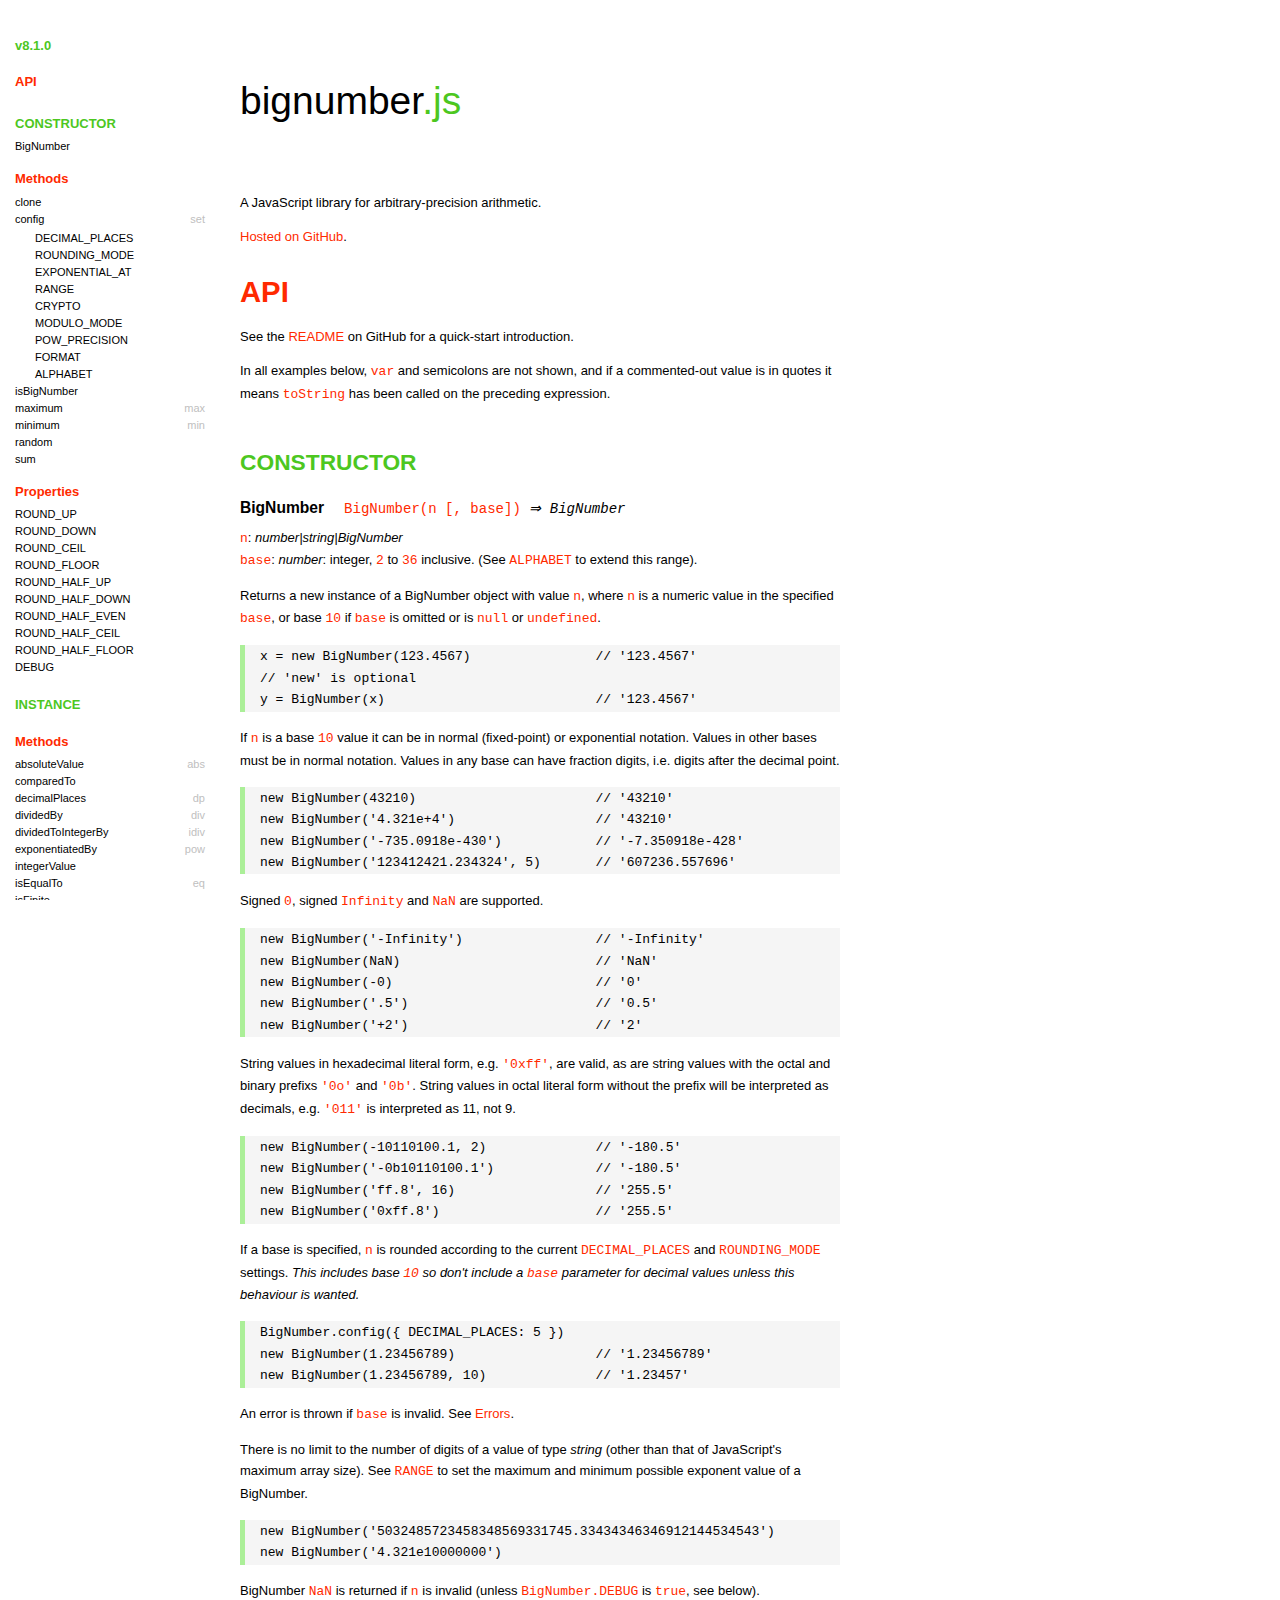
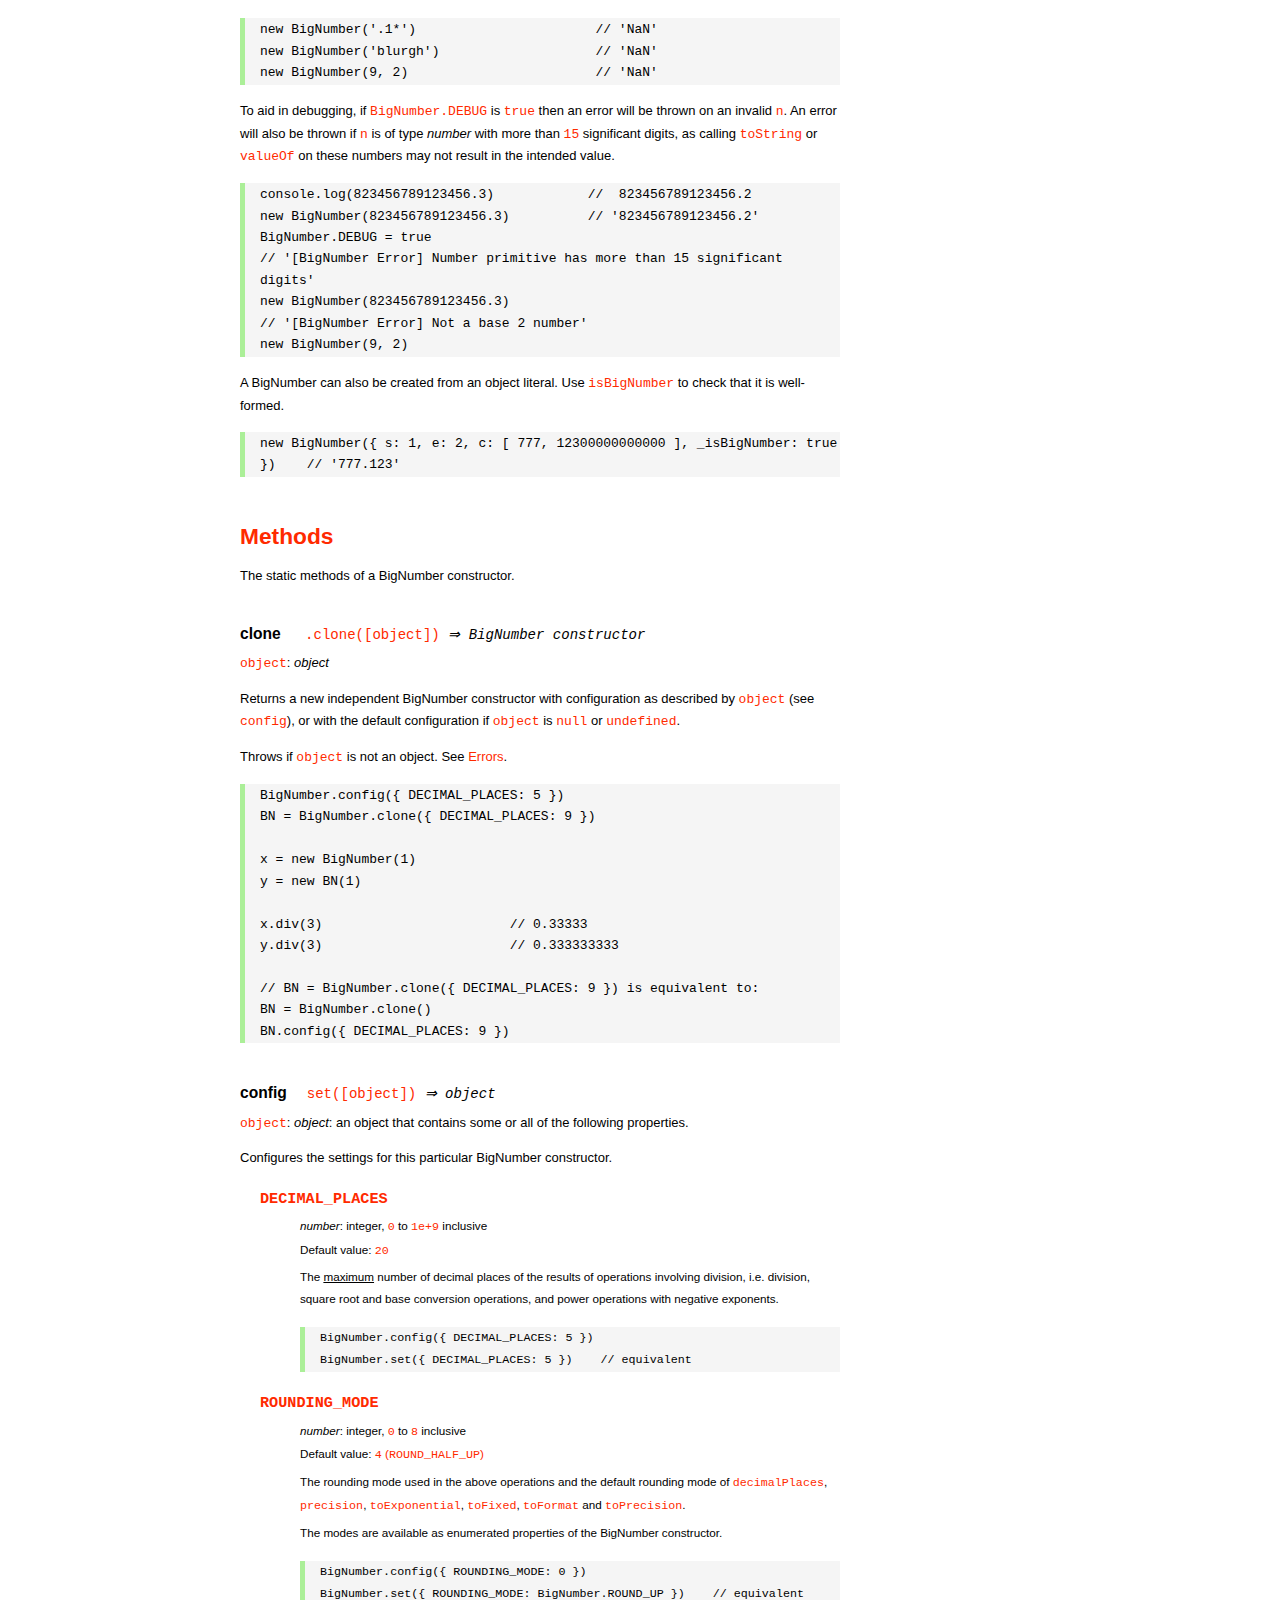
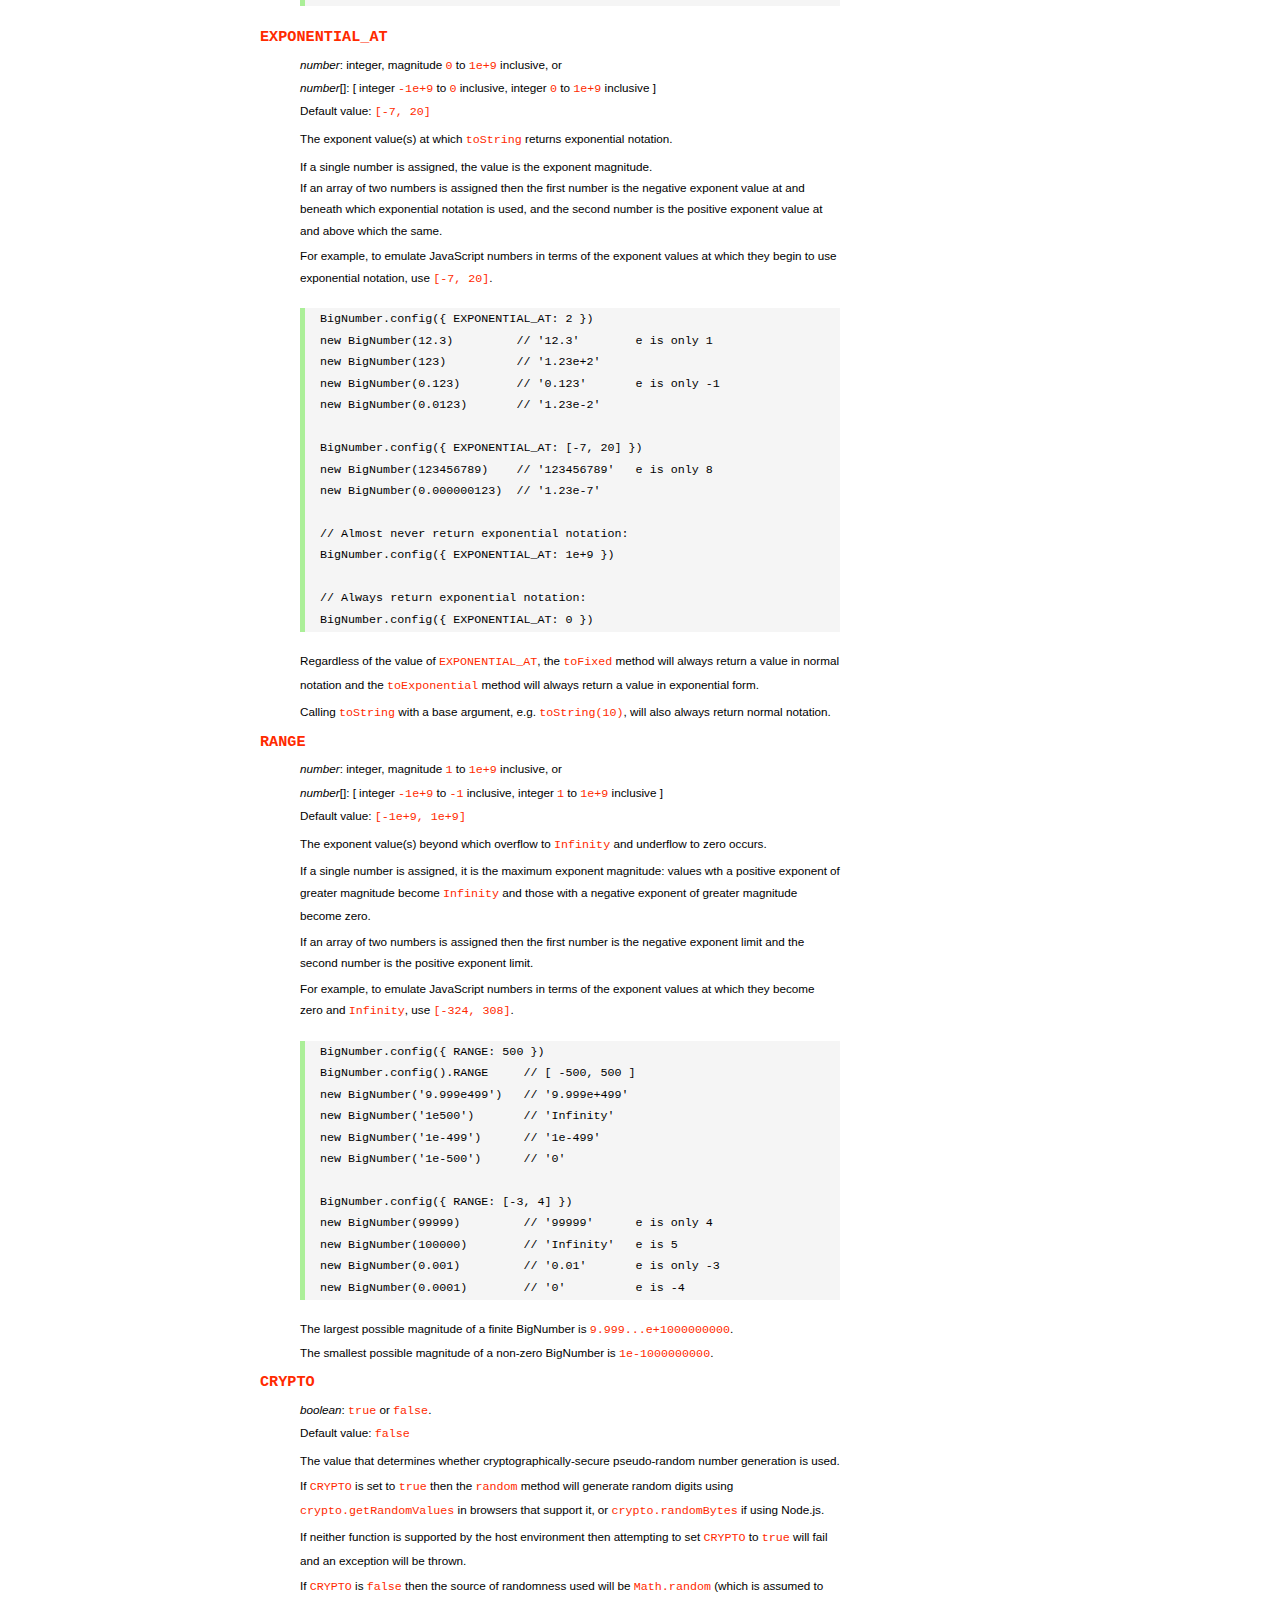
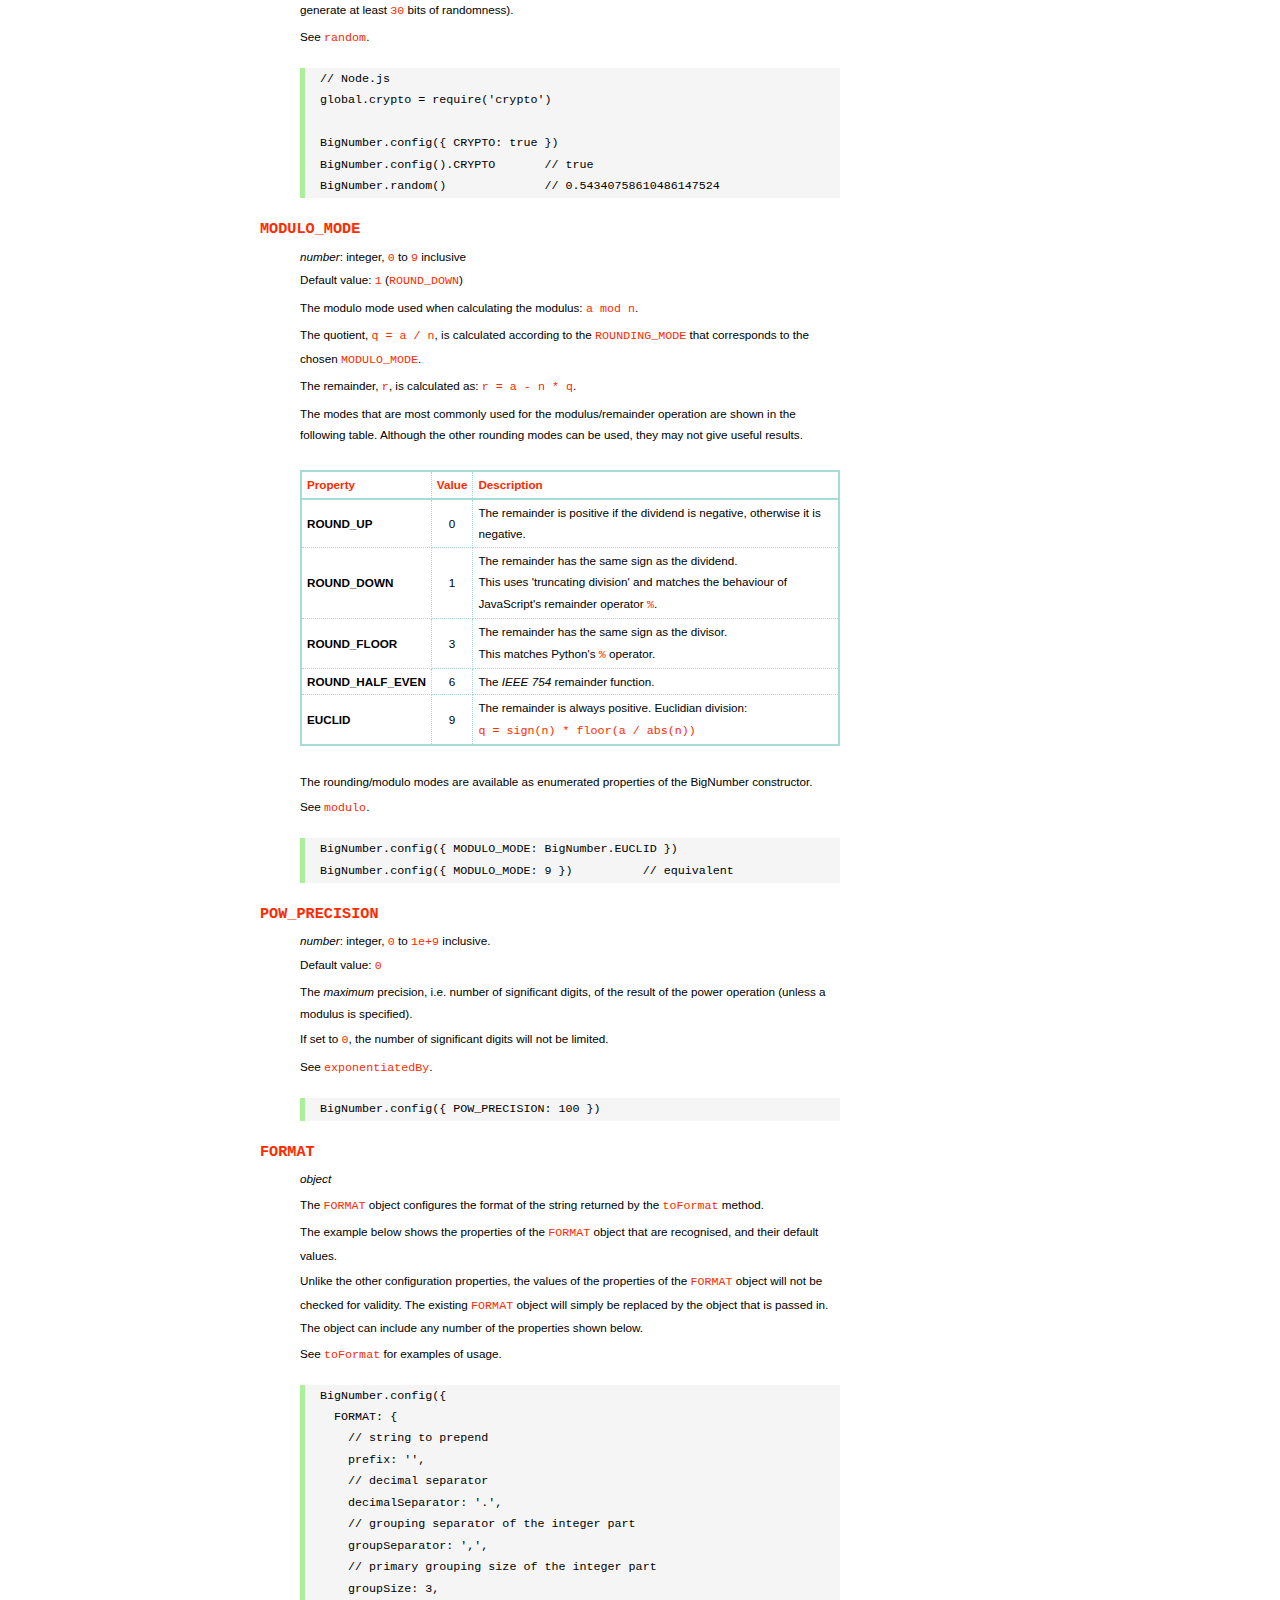
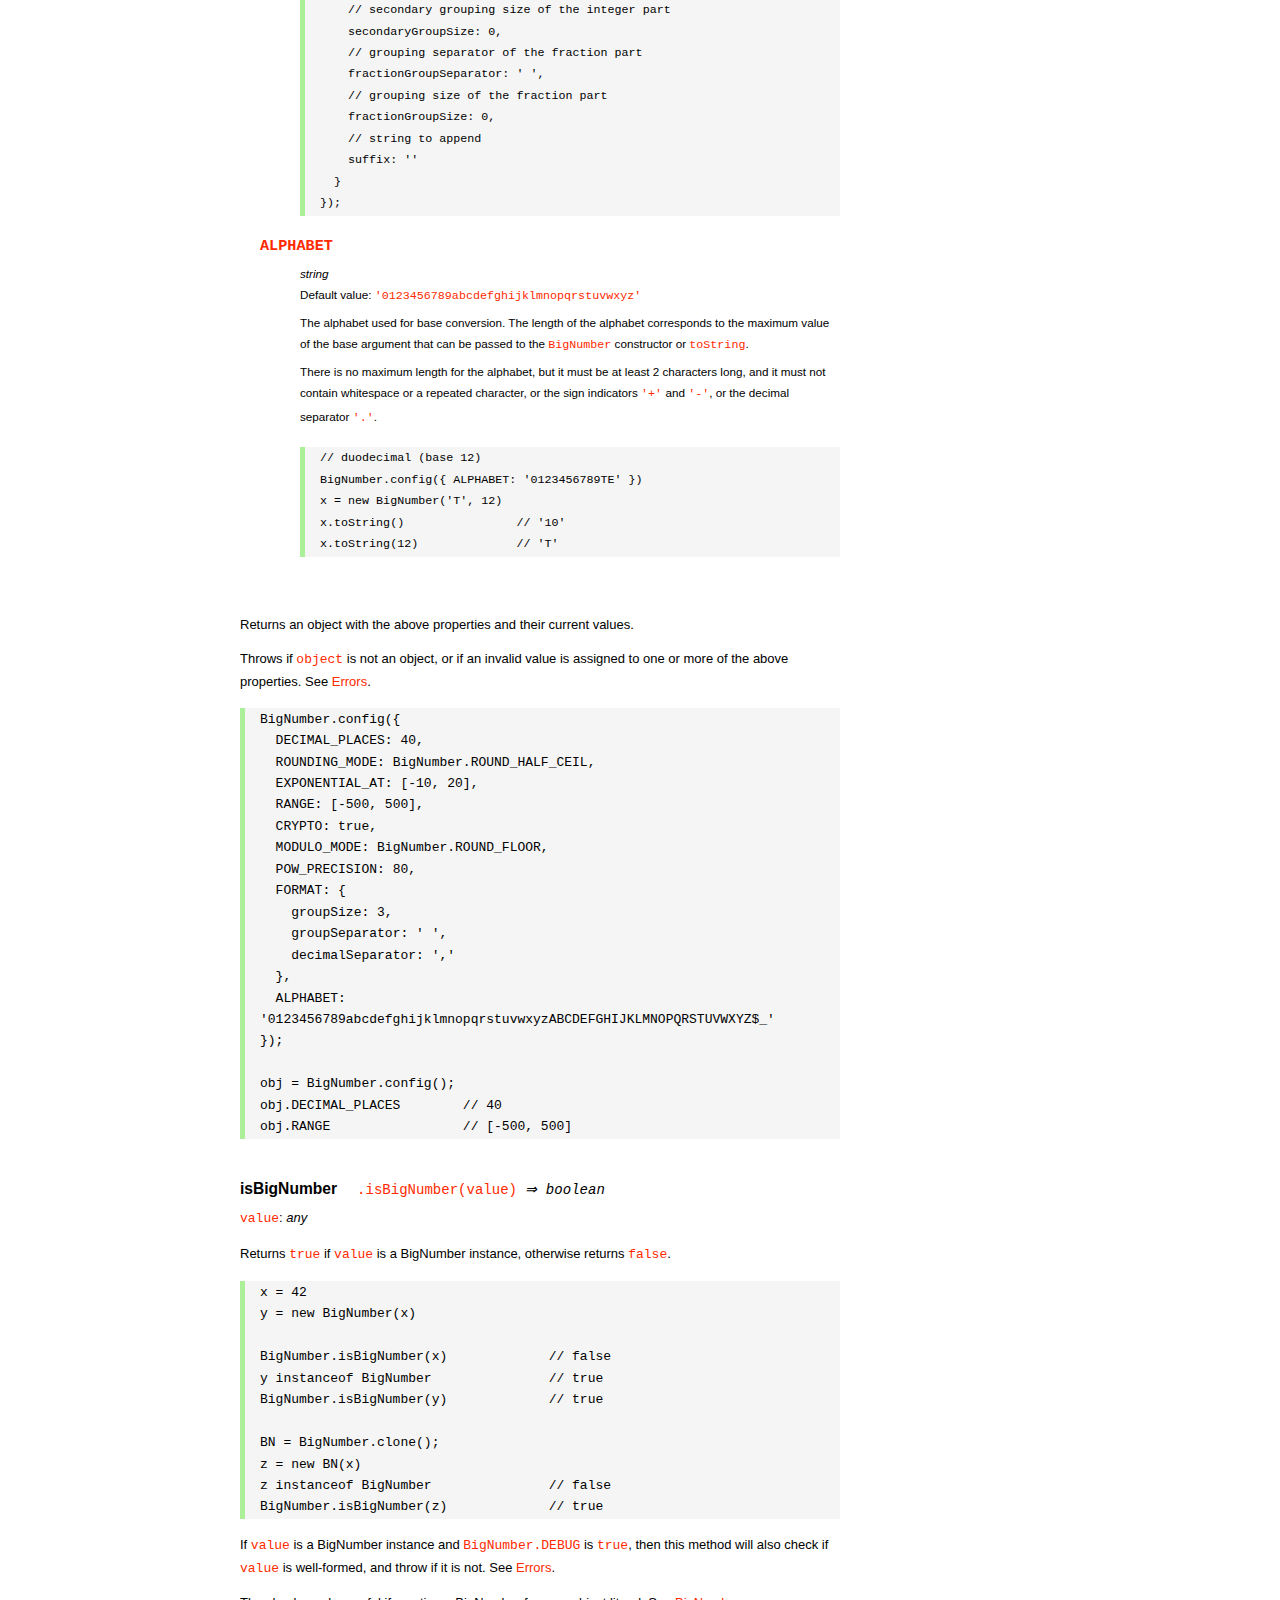
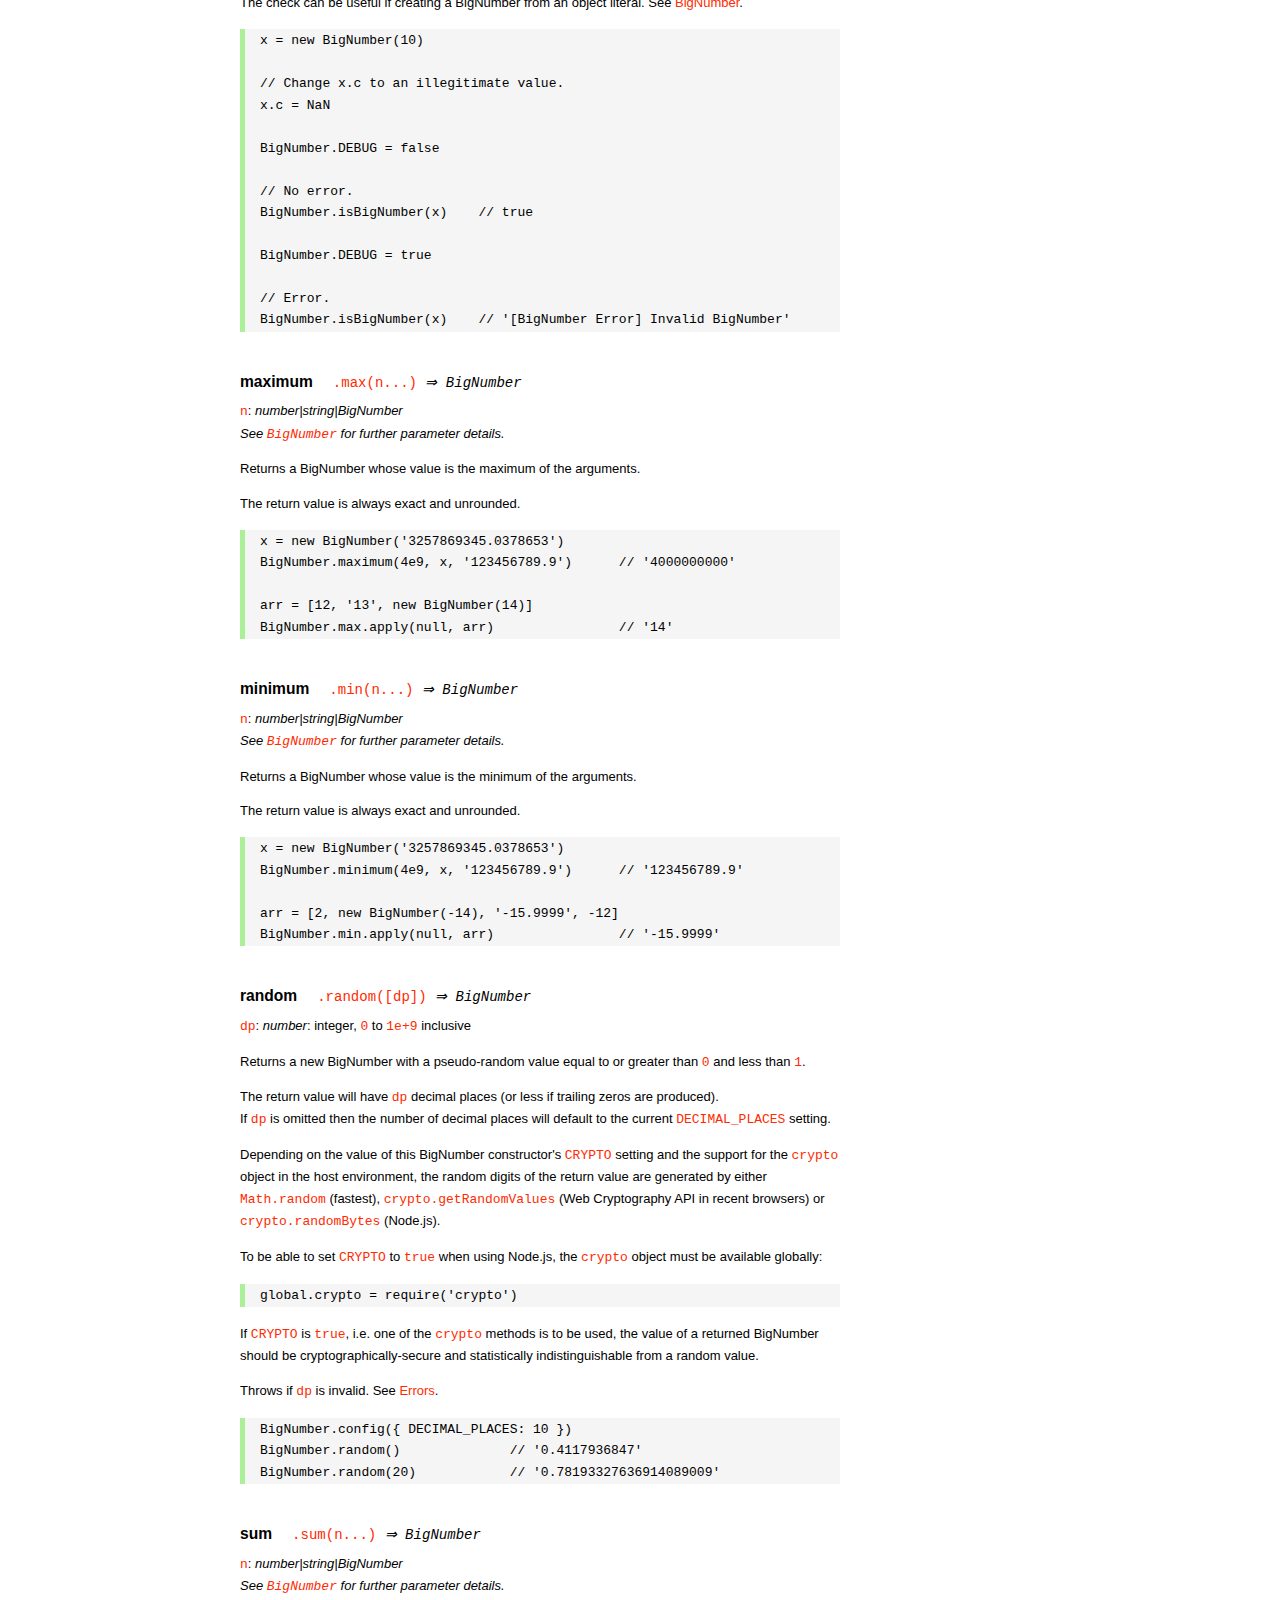
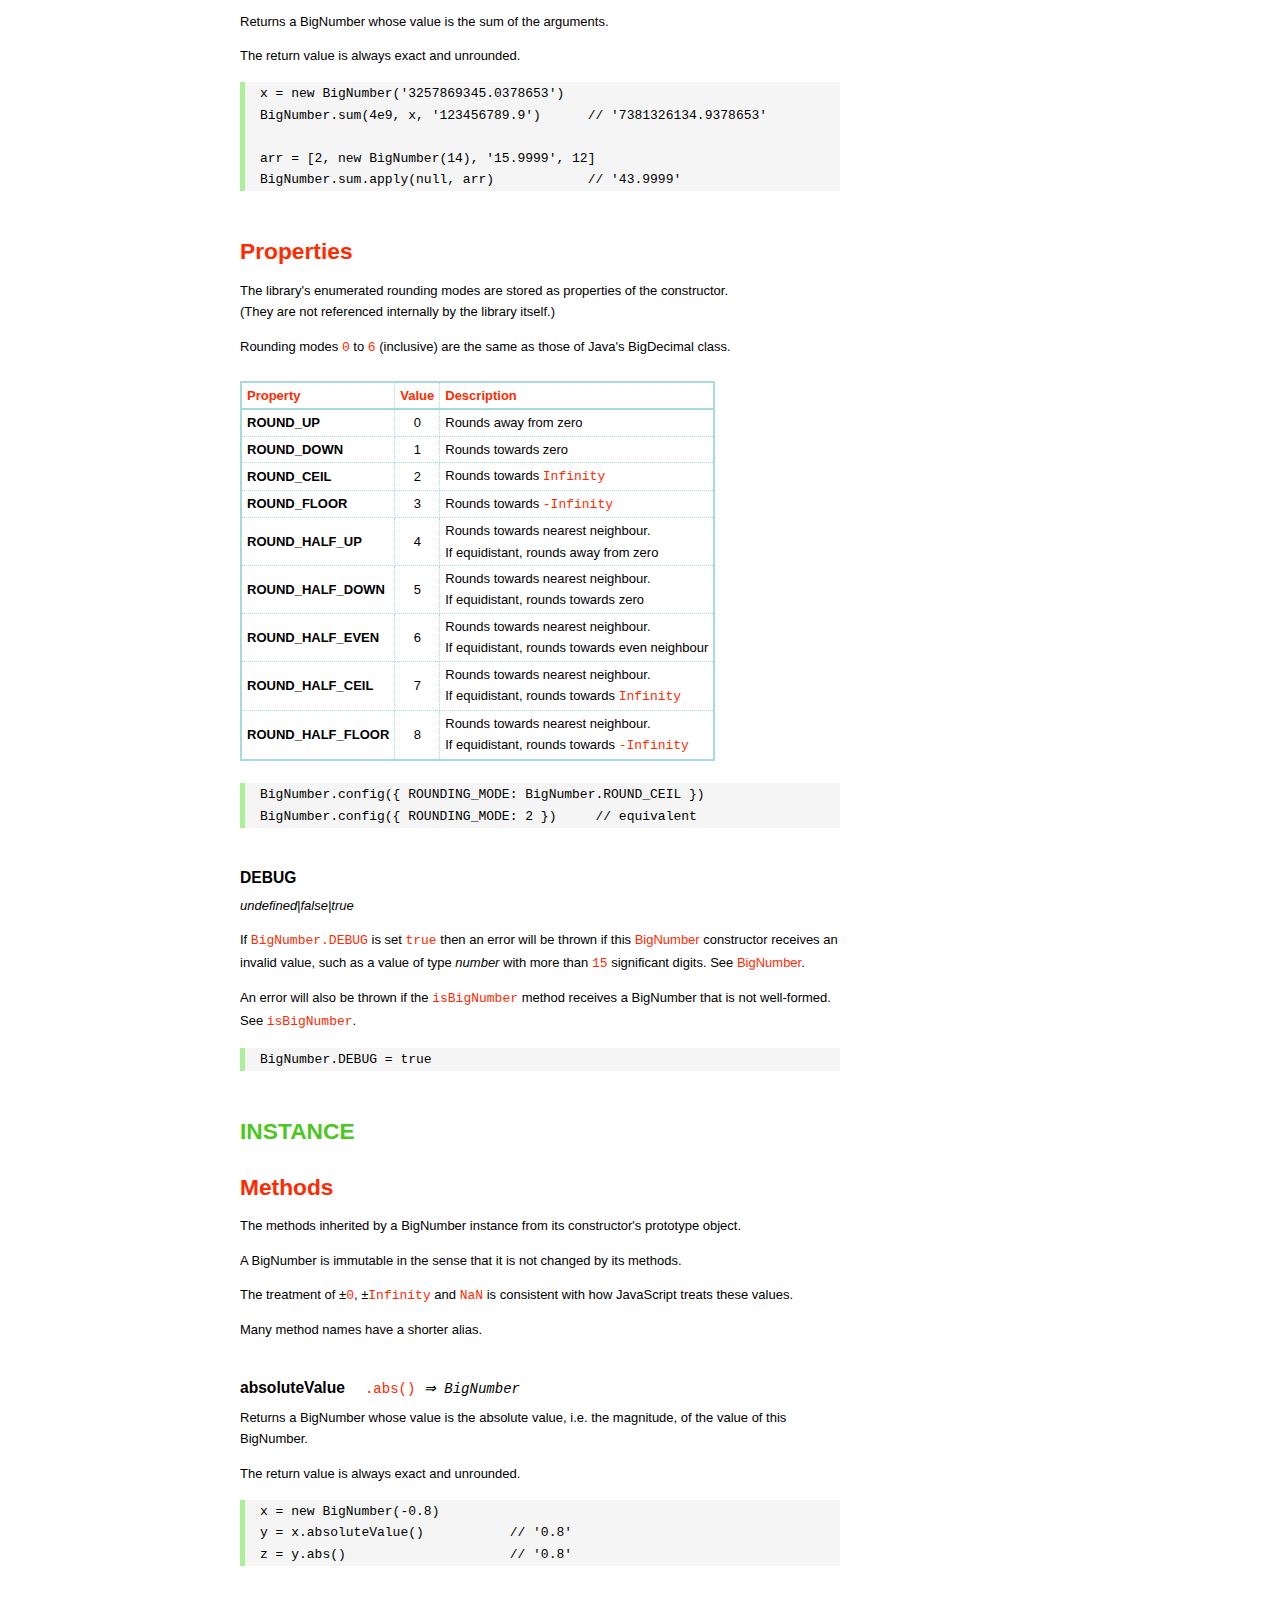
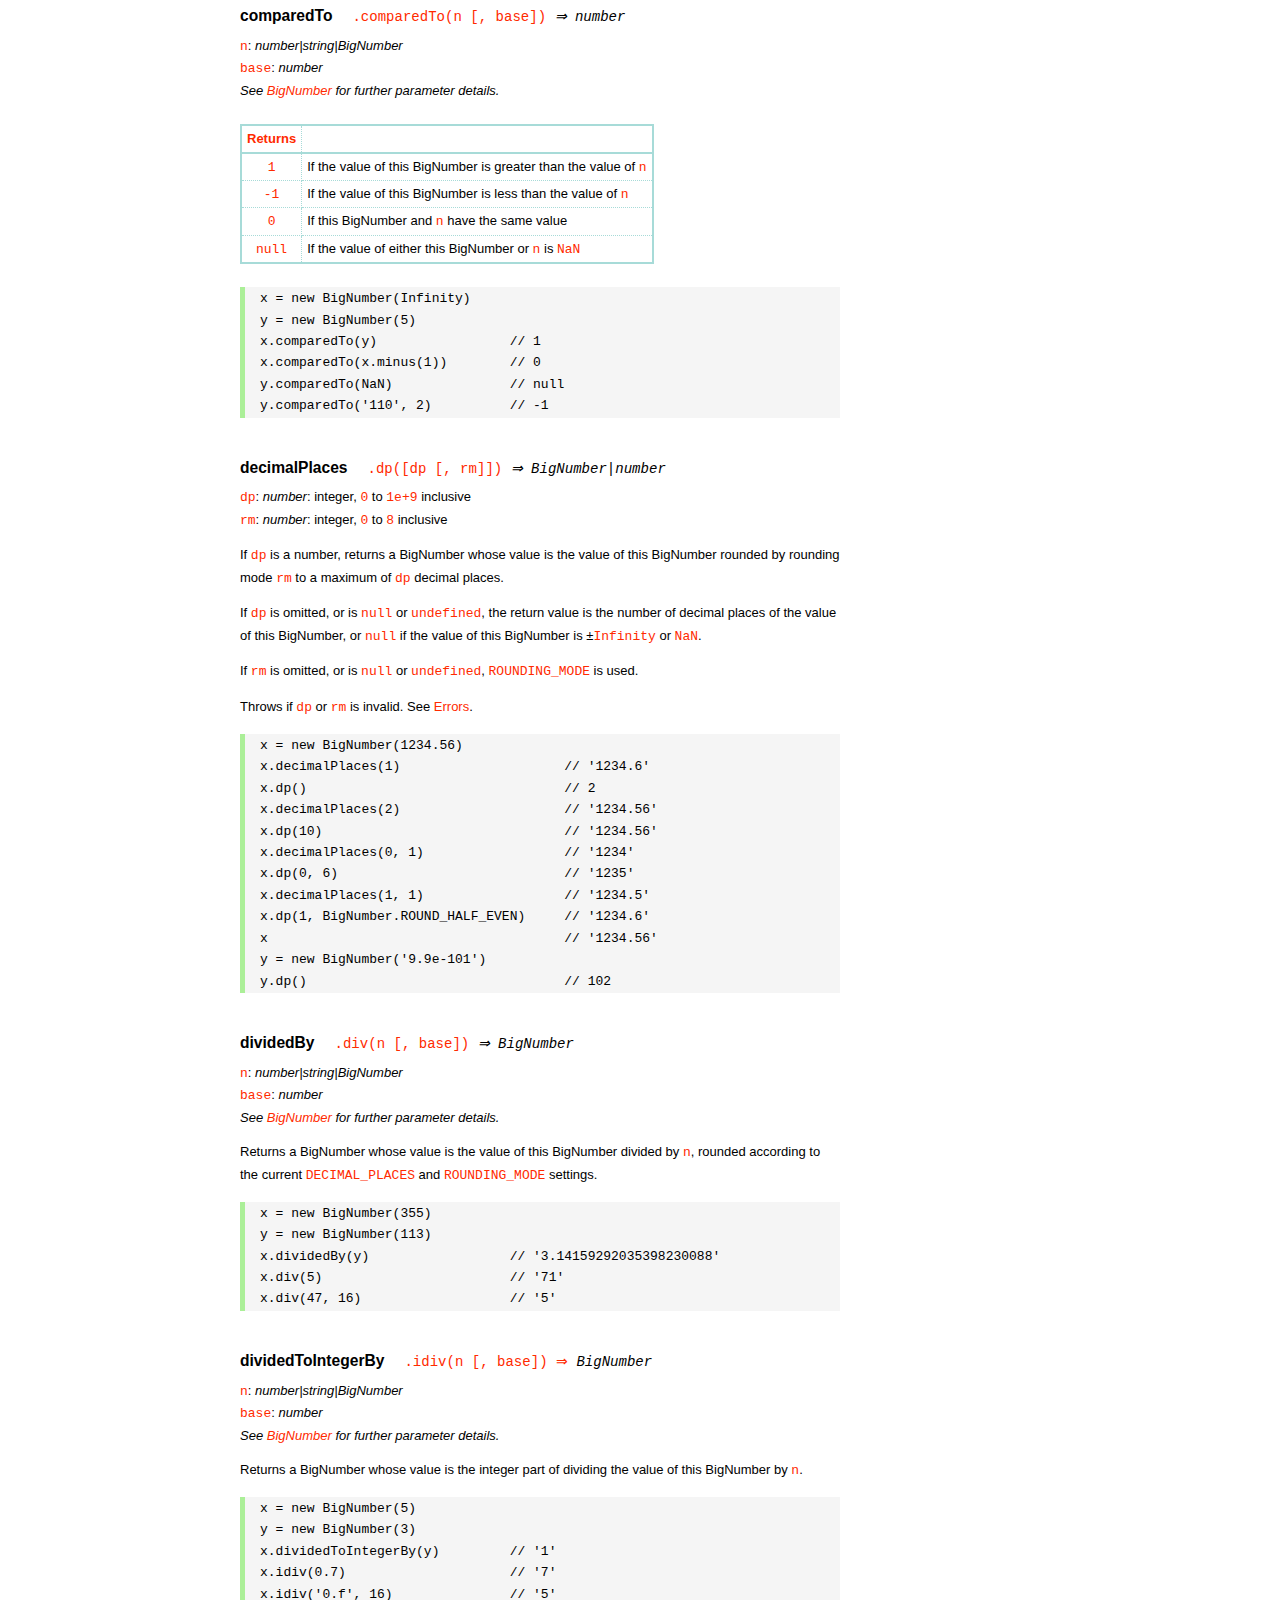
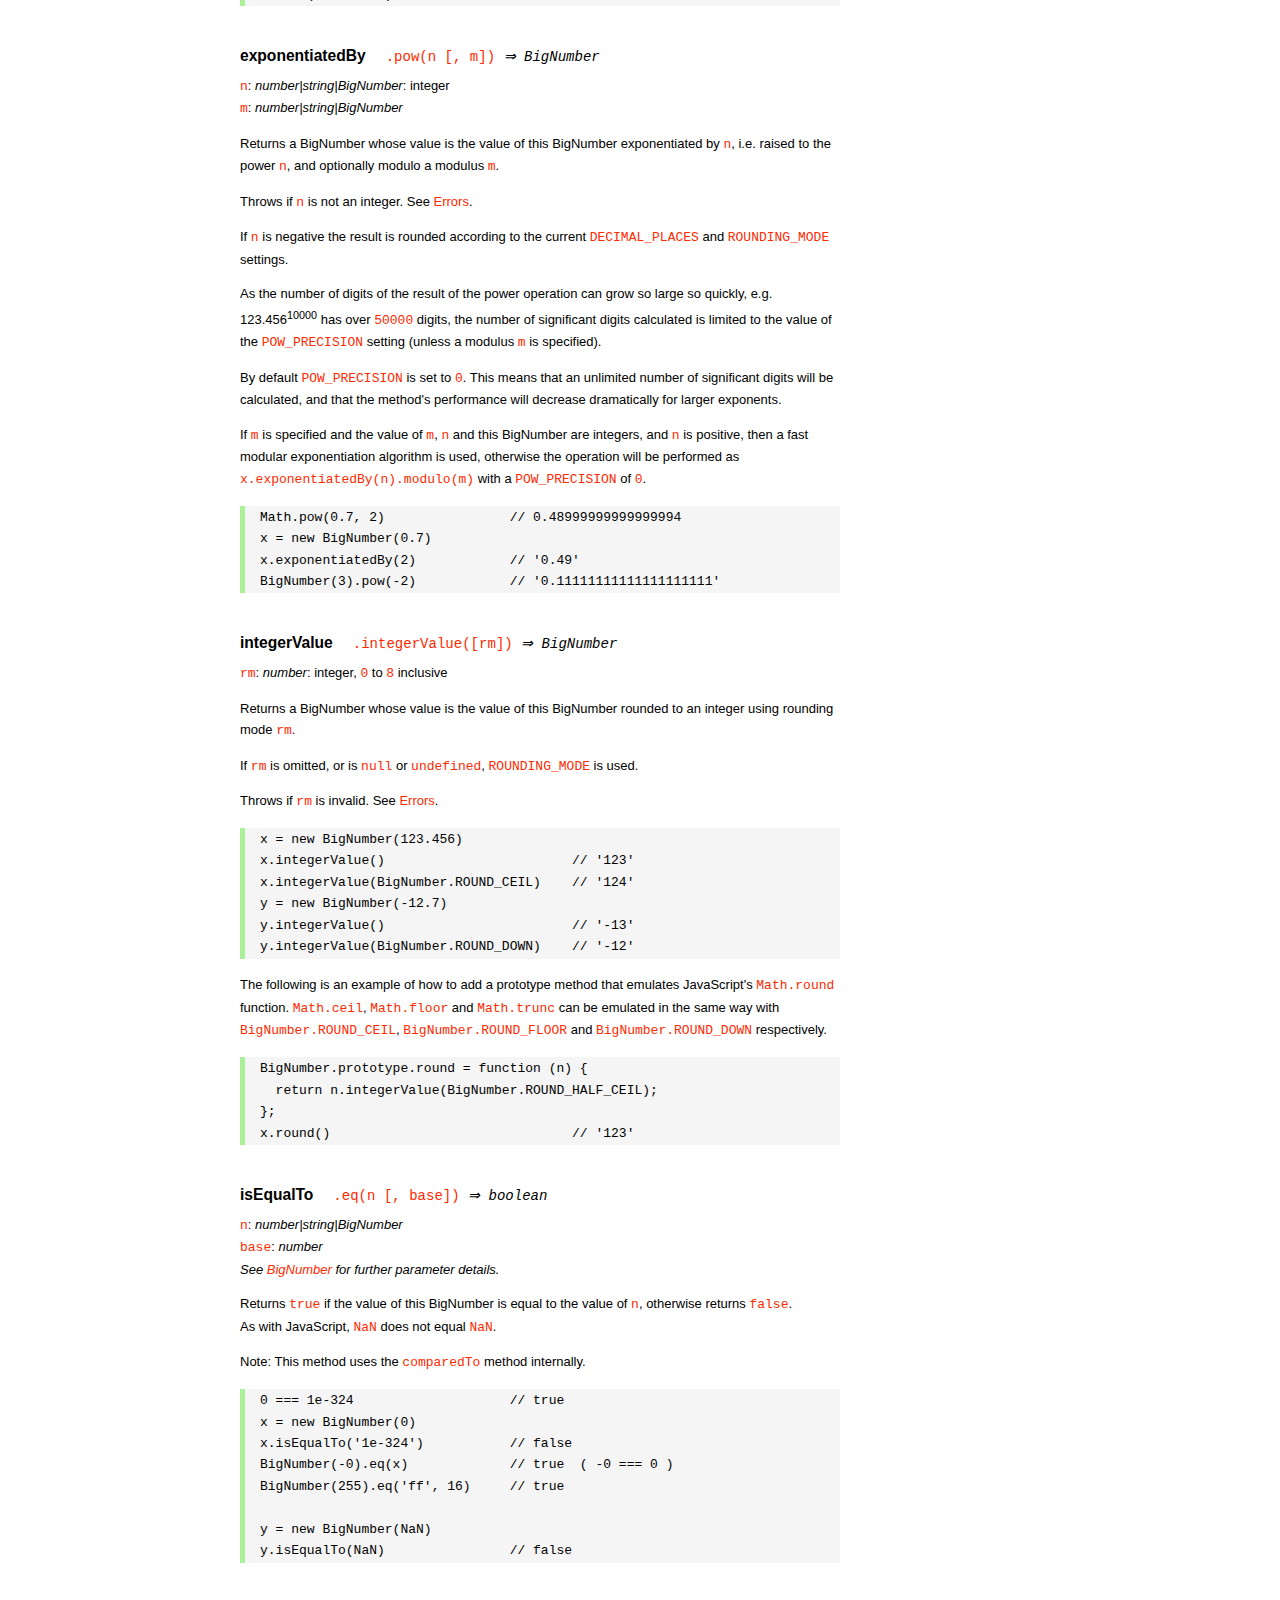
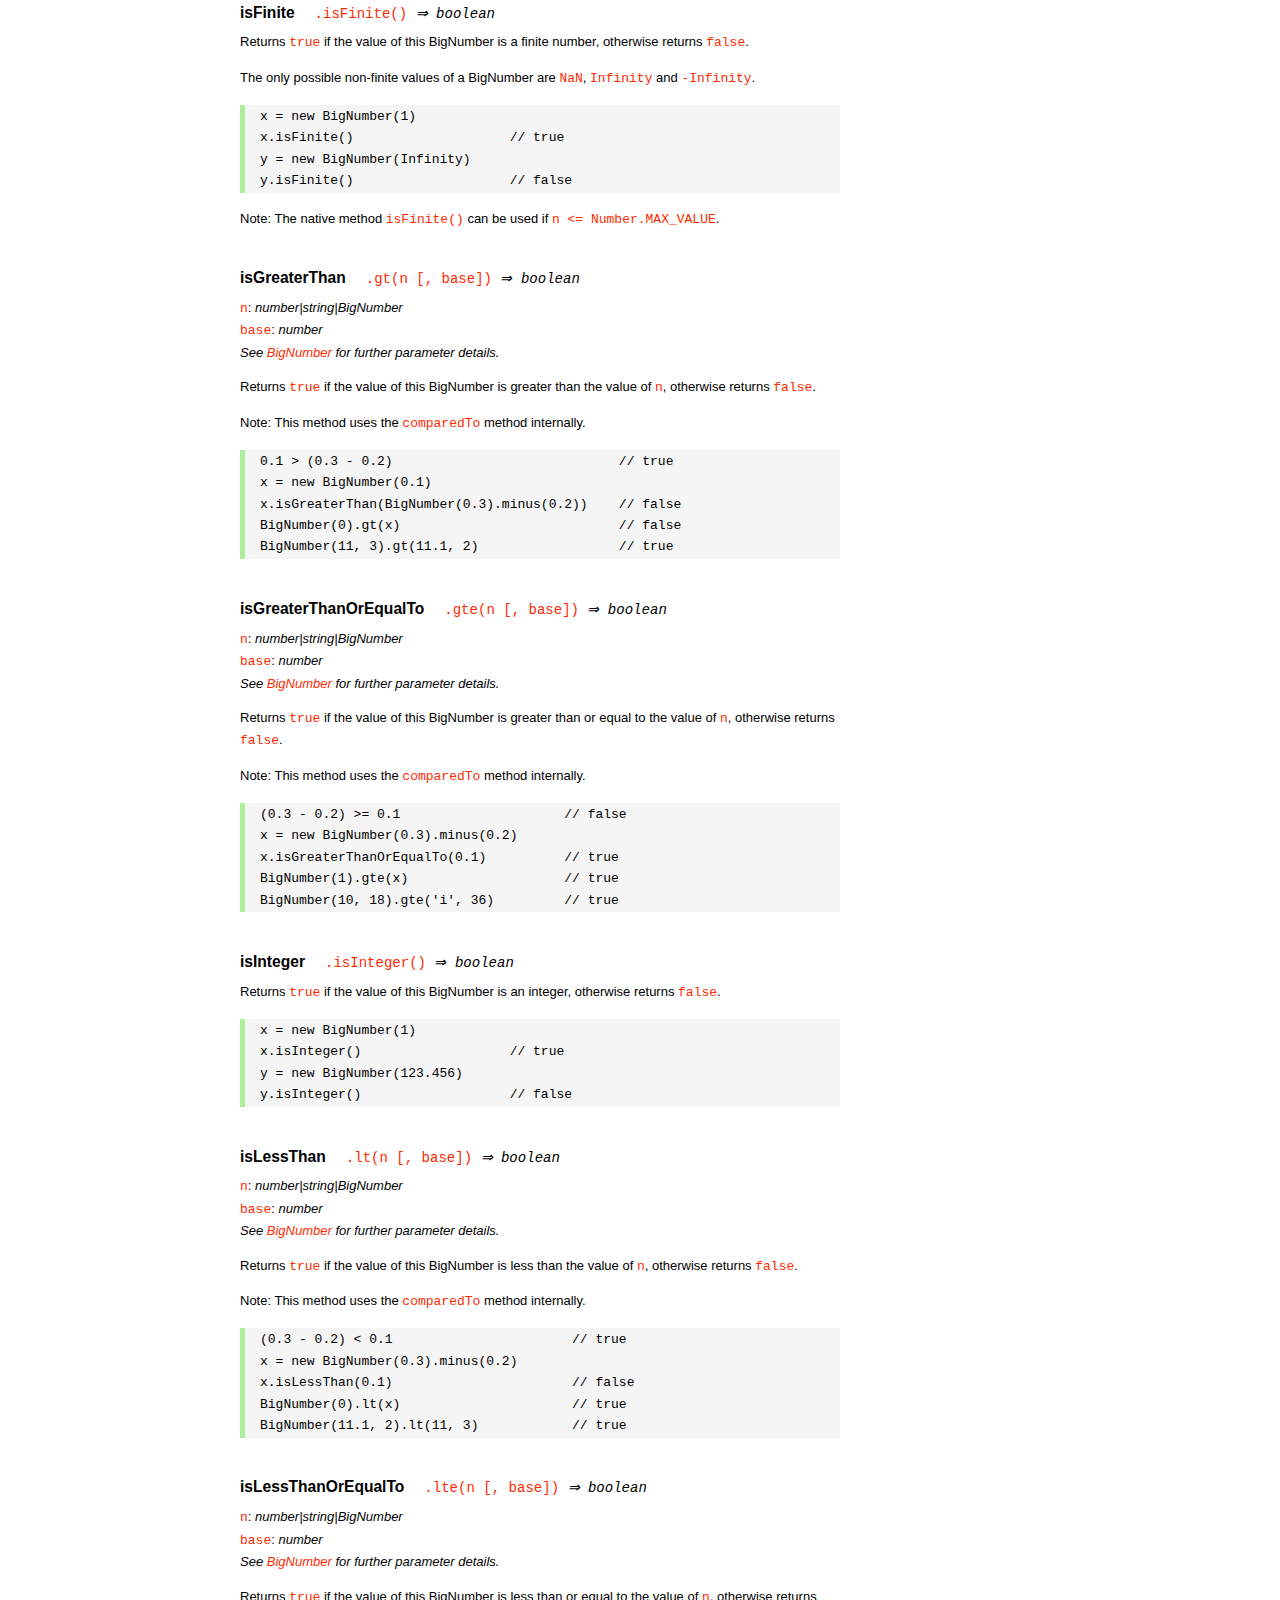
<file: nodejs-login/node_modules/bignumber.js/doc/API.html>
<!DOCTYPE HTML>
<html>
<head>
<meta charset="utf-8">
<meta http-equiv="X-UA-Compatible" content="IE=edge">
<meta name="Author" content="M Mclaughlin">
<title>bignumber.js API</title>
<style>
html{font-size:100%}
body{background:#fff;font-family:"Helvetica Neue",Helvetica,Arial,sans-serif;font-size:13px;
  line-height:1.65em;min-height:100%;margin:0}
body,i{color:#000}
.nav{background:#fff;position:fixed;top:0;bottom:0;left:0;width:200px;overflow-y:auto;
  padding:15px 0 30px 15px}
div.container{width:600px;margin:50px 0 50px 240px}
p{margin:0 0 1em;width:600px}
pre,ul{margin:1em 0}
h1,h2,h3,h4,h5{margin:0;padding:1.5em 0 0}
h1,h2{padding:.75em 0}
h1{font:400 3em Verdana,sans-serif;color:#000;margin-bottom:1em}
h2{font-size:2.25em;color:#ff2a00}
h3{font-size:1.75em;color:#4dc71f}
h4{font-size:1.75em;color:#ff2a00;padding-bottom:.75em}
h5{font-size:1.2em;margin-bottom:.4em}
h6{font-size:1.1em;margin-bottom:0.8em;padding:0.5em 0}
dd{padding-top:.35em}
dt{padding-top:.5em}
b{font-weight:700}
dt b{font-size:1.3em}
a,a:visited{color:#ff2a00;text-decoration:none}
a:active,a:hover{outline:0;text-decoration:underline}
.nav a,.nav b,.nav a:visited{display:block;color:#ff2a00;font-weight:700; margin-top:15px}
.nav b{color:#4dc71f;margin-top:20px;cursor:default;width:auto}
ul{list-style-type:none;padding:0 0 0 20px}
.nav ul{line-height:14px;padding-left:0;margin:5px 0 0}
.nav ul a,.nav ul a:visited,span{display:inline;color:#000;font-family:Verdana,Geneva,sans-serif;
  font-size:11px;font-weight:400;margin:0}
.inset,ul.inset{margin-left:20px}
.inset{font-size:.9em}
.nav li{width:auto;margin:0 0 3px}
.alias{font-style:italic;margin-left:20px}
table{border-collapse:collapse;border-spacing:0;border:2px solid #a7dbd8;margin:1.75em 0;padding:0}
td,th{text-align:left;margin:0;padding:2px 5px;border:1px dotted #a7dbd8}
th{border-top:2px solid #a7dbd8;border-bottom:2px solid #a7dbd8;color:#ff2a00}
code,pre{font-family:Consolas, monaco, monospace;font-weight:400}
pre{background:#f5f5f5;white-space:pre-wrap;word-wrap:break-word;border-left:5px solid #abef98;
  padding:1px 0 1px 15px;margin:1.2em 0}
code,.nav-title{color:#ff2a00}
.end{margin-bottom:25px}
.centre{text-align:center}
.error-table{font-size:13px;width:100%}
#faq{margin:3em 0 0}
li span{float:right;margin-right:10px;color:#c0c0c0}
#js{font:inherit;color:#4dc71f}
</style>
</head>
<body>

  <div class="nav">

    <b>v8.1.0</b>

	<a class='nav-title' href="#">API</a>

    <b> CONSTRUCTOR </b>
    <ul>
      <li><a href="#bignumber">BigNumber</a></li>
    </ul>

    <a href="#methods">Methods</a>
    <ul>
      <li><a href="#clone">clone</a></li>
      <li><a href="#config" >config</a><span>set</span></li>
      <li>
        <ul class="inset">
          <li><a href="#decimal-places">DECIMAL_PLACES</a></li>
          <li><a href="#rounding-mode" >ROUNDING_MODE</a></li>
          <li><a href="#exponential-at">EXPONENTIAL_AT</a></li>
          <li><a href="#range"         >RANGE</a></li>
          <li><a href="#crypto"        >CRYPTO</a></li>
          <li><a href="#modulo-mode"   >MODULO_MODE</a></li>
          <li><a href="#pow-precision" >POW_PRECISION</a></li>
          <li><a href="#format"        >FORMAT</a></li>
          <li><a href="#alphabet"      >ALPHABET</a></li>
        </ul>
      </li>
      <li><a href="#isBigNumber">isBigNumber</a></li>
      <li><a href="#max"        >maximum</a><span>max</span></li>
      <li><a href="#min"        >minimum</a><span>min</span></li>
      <li><a href="#random"     >random</a></li>
      <li><a href="#sum"        >sum</a></li>
    </ul>

    <a href="#constructor-properties">Properties</a>
    <ul>
      <li><a href="#round-up"        >ROUND_UP</a></li>
      <li><a href="#round-down"      >ROUND_DOWN</a></li>
      <li><a href="#round-ceil"      >ROUND_CEIL</a></li>
      <li><a href="#round-floor"     >ROUND_FLOOR</a></li>
      <li><a href="#round-half-up"   >ROUND_HALF_UP</a></li>
      <li><a href="#round-half-down" >ROUND_HALF_DOWN</a></li>
      <li><a href="#round-half-even" >ROUND_HALF_EVEN</a></li>
      <li><a href="#round-half-ceil" >ROUND_HALF_CEIL</a></li>
      <li><a href="#round-half-floor">ROUND_HALF_FLOOR</a></li>
      <li><a href="#debug"           >DEBUG</a></li>
    </ul>

    <b> INSTANCE </b>

    <a href="#prototype-methods">Methods</a>
    <ul>
      <li><a href="#abs"    >absoluteValue         </a><span>abs</span>  </li>
      <li><a href="#cmp"    >comparedTo            </a>                  </li>
      <li><a href="#dp"     >decimalPlaces         </a><span>dp</span>   </li>
      <li><a href="#div"    >dividedBy             </a><span>div</span>  </li>
      <li><a href="#divInt" >dividedToIntegerBy    </a><span>idiv</span> </li>
      <li><a href="#pow"    >exponentiatedBy       </a><span>pow</span>  </li>
      <li><a href="#int"    >integerValue          </a>                  </li>
      <li><a href="#eq"     >isEqualTo             </a><span>eq</span>   </li>
      <li><a href="#isF"    >isFinite              </a>                  </li>
      <li><a href="#gt"     >isGreaterThan         </a><span>gt</span>   </li>
      <li><a href="#gte"    >isGreaterThanOrEqualTo</a><span>gte</span>  </li>
      <li><a href="#isInt"  >isInteger             </a>                  </li>
      <li><a href="#lt"     >isLessThan            </a><span>lt</span>   </li>
      <li><a href="#lte"    >isLessThanOrEqualTo   </a><span>lte</span>  </li>
      <li><a href="#isNaN"  >isNaN                 </a>                  </li>
      <li><a href="#isNeg"  >isNegative            </a>                  </li>
      <li><a href="#isPos"  >isPositive            </a>                  </li>
      <li><a href="#isZ"    >isZero                </a>                  </li>
      <li><a href="#minus"  >minus                 </a>                  </li>
      <li><a href="#mod"    >modulo                </a><span>mod</span>  </li>
      <li><a href="#times"  >multipliedBy          </a><span>times</span></li>
      <li><a href="#neg"    >negated               </a>                  </li>
      <li><a href="#plus"   >plus                  </a>                  </li>
      <li><a href="#sd"     >precision             </a><span>sd</span>   </li>
      <li><a href="#shift"  >shiftedBy             </a>                  </li>
      <li><a href="#sqrt"   >squareRoot            </a><span>sqrt</span> </li>
      <li><a href="#toE"    >toExponential         </a>                  </li>
      <li><a href="#toFix"  >toFixed               </a>                  </li>
      <li><a href="#toFor"  >toFormat              </a>                  </li>
      <li><a href="#toFr"   >toFraction            </a>                  </li>
      <li><a href="#toJSON" >toJSON                </a>                  </li>
      <li><a href="#toN"    >toNumber              </a>                  </li>
      <li><a href="#toP"    >toPrecision           </a>                  </li>
      <li><a href="#toS"    >toString              </a>                  </li>
      <li><a href="#valueOf">valueOf               </a>                  </li>
    </ul>

    <a href="#instance-properties">Properties</a>
    <ul>
      <li><a href="#coefficient">c: coefficient</a></li>
      <li><a href="#exponent"   >e: exponent</a></li>
      <li><a href="#sign"       >s: sign</a></li>
    </ul>

    <a href="#zero-nan-infinity">Zero, NaN &amp; Infinity</a>
    <a href="#Errors">Errors</a>
    <a href="#type-coercion">Type coercion</a>
    <a class='end' href="#faq">FAQ</a>

  </div>

  <div class="container">

    <h1>bignumber<span id='js'>.js</span></h1>

    <p>A JavaScript library for arbitrary-precision arithmetic.</p>
    <p><a href="https://github.com/MikeMcl/bignumber.js">Hosted on GitHub</a>. </p>

    <h2>API</h2>

    <p>
      See the <a href='https://github.com/MikeMcl/bignumber.js'>README</a> on GitHub for a
      quick-start introduction.
    </p>
    <p>
      In all examples below, <code>var</code> and semicolons are not shown, and if a commented-out
      value is in quotes it means <code>toString</code> has been called on the preceding expression.
    </p>


    <h3>CONSTRUCTOR</h3>


    <h5 id="bignumber">
      BigNumber<code class='inset'>BigNumber(n [, base]) <i>&rArr; BigNumber</i></code>
    </h5>
    <p>
      <code>n</code>: <i>number|string|BigNumber</i><br />
      <code>base</code>: <i>number</i>: integer, <code>2</code> to <code>36</code> inclusive. (See
      <a href='#alphabet'><code>ALPHABET</code></a> to extend this range).
    </p>
    <p>
      Returns a new instance of a BigNumber object with value <code>n</code>, where <code>n</code>
      is a numeric value in the specified <code>base</code>, or base <code>10</code> if
      <code>base</code> is omitted or is <code>null</code> or <code>undefined</code>.
    </p>
    <pre>
x = new BigNumber(123.4567)                // '123.4567'
// 'new' is optional
y = BigNumber(x)                           // '123.4567'</pre>
    <p>
      If <code>n</code> is a base <code>10</code> value it can be in normal (fixed-point) or
      exponential notation. Values in other bases must be in normal notation. Values in any base can
      have fraction digits, i.e. digits after the decimal point.
    </p>
    <pre>
new BigNumber(43210)                       // '43210'
new BigNumber('4.321e+4')                  // '43210'
new BigNumber('-735.0918e-430')            // '-7.350918e-428'
new BigNumber('123412421.234324', 5)       // '607236.557696'</pre>
    <p>
      Signed <code>0</code>, signed <code>Infinity</code> and <code>NaN</code> are supported.
    </p>
    <pre>
new BigNumber('-Infinity')                 // '-Infinity'
new BigNumber(NaN)                         // 'NaN'
new BigNumber(-0)                          // '0'
new BigNumber('.5')                        // '0.5'
new BigNumber('+2')                        // '2'</pre>
    <p>
      String values in hexadecimal literal form, e.g. <code>'0xff'</code>, are valid, as are
      string values with the octal and binary prefixs <code>'0o'</code> and <code>'0b'</code>.
      String values in octal literal form without the prefix will be interpreted as
      decimals, e.g. <code>'011'</code> is interpreted as 11, not 9.
    </p>
    <pre>
new BigNumber(-10110100.1, 2)              // '-180.5'
new BigNumber('-0b10110100.1')             // '-180.5'
new BigNumber('ff.8', 16)                  // '255.5'
new BigNumber('0xff.8')                    // '255.5'</pre>
    <p>
      If a base is specified, <code>n</code> is rounded according to the current
      <a href='#decimal-places'><code>DECIMAL_PLACES</code></a> and
      <a href='#rounding-mode'><code>ROUNDING_MODE</code></a> settings. <em>This includes base
      <code>10</code> so don't include a <code>base</code> parameter for decimal values unless
      this behaviour is wanted.</em>
    </p>
    <pre>BigNumber.config({ DECIMAL_PLACES: 5 })
new BigNumber(1.23456789)                  // '1.23456789'
new BigNumber(1.23456789, 10)              // '1.23457'</pre>
    <p>An error is thrown if <code>base</code> is invalid. See <a href='#Errors'>Errors</a>.</p>
    <p>
      There is no limit to the number of digits of a value of type <em>string</em> (other than
      that of JavaScript's maximum array size). See <a href='#range'><code>RANGE</code></a> to set
      the maximum and minimum possible exponent value of a BigNumber.
    </p>
    <pre>
new BigNumber('5032485723458348569331745.33434346346912144534543')
new BigNumber('4.321e10000000')</pre>
    <p>BigNumber <code>NaN</code> is returned if <code>n</code> is invalid
    (unless <code>BigNumber.DEBUG</code> is <code>true</code>, see below).</p>
    <pre>
new BigNumber('.1*')                       // 'NaN'
new BigNumber('blurgh')                    // 'NaN'
new BigNumber(9, 2)                        // 'NaN'</pre>
    <p>
      To aid in debugging, if <code>BigNumber.DEBUG</code> is <code>true</code> then an error will
      be thrown on an invalid <code>n</code>. An error will also be thrown if <code>n</code> is of
      type <em>number</em> with more than <code>15</code> significant digits, as calling
      <code><a href='#toS'>toString</a></code> or <code><a href='#valueOf'>valueOf</a></code> on
      these numbers may not result in the intended value.
    </p>
      <pre>
console.log(823456789123456.3)            //  823456789123456.2
new BigNumber(823456789123456.3)          // '823456789123456.2'
BigNumber.DEBUG = true
// '[BigNumber Error] Number primitive has more than 15 significant digits'
new BigNumber(823456789123456.3)
// '[BigNumber Error] Not a base 2 number'
new BigNumber(9, 2)</pre>
    <p>
      A BigNumber can also be created from an object literal.
      Use <code><a href='#isBigNumber'>isBigNumber</a></code> to check that it is well-formed.
    </p>
    <pre>new BigNumber({ s: 1, e: 2, c: [ 777, 12300000000000 ], _isBigNumber: true })    // '777.123'</pre>




    <h4 id="methods">Methods</h4>
     <p>The static methods of a BigNumber constructor.</p>




    <h5 id="clone">clone
      <code class='inset'>.clone([object]) <i>&rArr; BigNumber constructor</i></code>
    </h5>
    <p><code>object</code>: <i>object</i></p>
    <p>
      Returns a new independent BigNumber constructor with configuration as described by
      <code>object</code> (see <a href='#config'><code>config</code></a>), or with the default
      configuration if <code>object</code> is <code>null</code> or <code>undefined</code>.
    </p>
    <p>
      Throws if <code>object</code> is not an object. See <a href='#Errors'>Errors</a>.
    </p>
    <pre>BigNumber.config({ DECIMAL_PLACES: 5 })
BN = BigNumber.clone({ DECIMAL_PLACES: 9 })

x = new BigNumber(1)
y = new BN(1)

x.div(3)                        // 0.33333
y.div(3)                        // 0.333333333

// BN = BigNumber.clone({ DECIMAL_PLACES: 9 }) is equivalent to:
BN = BigNumber.clone()
BN.config({ DECIMAL_PLACES: 9 })</pre>



    <h5 id="config">config<code class='inset'>set([object]) <i>&rArr; object</i></code></h5>
    <p>
      <code>object</code>: <i>object</i>: an object that contains some or all of the following
      properties.
    </p>
    <p>Configures the settings for this particular BigNumber constructor.</p>

    <dl class='inset'>
      <dt id="decimal-places"><code><b>DECIMAL_PLACES</b></code></dt>
      <dd>
        <i>number</i>: integer, <code>0</code> to <code>1e+9</code> inclusive<br />
        Default value: <code>20</code>
      </dd>
      <dd>
        The <u>maximum</u> number of decimal places of the results of operations involving
        division, i.e. division, square root and base conversion operations, and power
        operations with negative exponents.<br />
      </dd>
      <dd>
      <pre>BigNumber.config({ DECIMAL_PLACES: 5 })
BigNumber.set({ DECIMAL_PLACES: 5 })    // equivalent</pre>
      </dd>



      <dt id="rounding-mode"><code><b>ROUNDING_MODE</b></code></dt>
      <dd>
        <i>number</i>: integer, <code>0</code> to <code>8</code> inclusive<br />
        Default value: <code>4</code> <a href="#round-half-up">(<code>ROUND_HALF_UP</code>)</a>
      </dd>
      <dd>
        The rounding mode used in the above operations and the default rounding mode of
        <a href='#dp'><code>decimalPlaces</code></a>,
        <a href='#sd'><code>precision</code></a>,
        <a href='#toE'><code>toExponential</code></a>,
        <a href='#toFix'><code>toFixed</code></a>,
        <a href='#toFor'><code>toFormat</code></a> and
        <a href='#toP'><code>toPrecision</code></a>.
      </dd>
      <dd>The modes are available as enumerated properties of the BigNumber constructor.</dd>
       <dd>
      <pre>BigNumber.config({ ROUNDING_MODE: 0 })
BigNumber.set({ ROUNDING_MODE: BigNumber.ROUND_UP })    // equivalent</pre>
        </dd>



      <dt id="exponential-at"><code><b>EXPONENTIAL_AT</b></code></dt>
      <dd>
        <i>number</i>: integer, magnitude <code>0</code> to <code>1e+9</code> inclusive, or
        <br />
        <i>number</i>[]: [ integer <code>-1e+9</code> to <code>0</code> inclusive, integer
        <code>0</code> to <code>1e+9</code> inclusive ]<br />
        Default value: <code>[-7, 20]</code>
      </dd>
      <dd>
        The exponent value(s) at which <code>toString</code> returns exponential notation.
      </dd>
      <dd>
        If a single number is assigned, the value is the exponent magnitude.<br />
        If an array of two numbers is assigned then the first number is the negative exponent
        value at and beneath which exponential notation is used, and the second number is the
        positive exponent value at and above which the same.
      </dd>
      <dd>
        For example, to emulate JavaScript numbers in terms of the exponent values at which they
        begin to use exponential notation, use <code>[-7, 20]</code>.
      </dd>
      <dd>
      <pre>BigNumber.config({ EXPONENTIAL_AT: 2 })
new BigNumber(12.3)         // '12.3'        e is only 1
new BigNumber(123)          // '1.23e+2'
new BigNumber(0.123)        // '0.123'       e is only -1
new BigNumber(0.0123)       // '1.23e-2'

BigNumber.config({ EXPONENTIAL_AT: [-7, 20] })
new BigNumber(123456789)    // '123456789'   e is only 8
new BigNumber(0.000000123)  // '1.23e-7'

// Almost never return exponential notation:
BigNumber.config({ EXPONENTIAL_AT: 1e+9 })

// Always return exponential notation:
BigNumber.config({ EXPONENTIAL_AT: 0 })</pre>
      </dd>
      <dd>
        Regardless of the value of <code>EXPONENTIAL_AT</code>, the <code>toFixed</code> method
        will always return a value in normal notation and the <code>toExponential</code> method
        will always return a value in exponential form.
      </dd>
      <dd>
        Calling <code>toString</code> with a base argument, e.g. <code>toString(10)</code>, will
        also always return normal notation.
      </dd>



      <dt id="range"><code><b>RANGE</b></code></dt>
      <dd>
        <i>number</i>: integer, magnitude <code>1</code> to <code>1e+9</code> inclusive, or
        <br />
        <i>number</i>[]: [ integer <code>-1e+9</code> to <code>-1</code> inclusive, integer
        <code>1</code> to <code>1e+9</code> inclusive ]<br />
        Default value: <code>[-1e+9, 1e+9]</code>
      </dd>
      <dd>
        The exponent value(s) beyond which overflow to <code>Infinity</code> and underflow to
        zero occurs.
      </dd>
      <dd>
        If a single number is assigned, it is the maximum exponent magnitude: values wth a
        positive exponent of greater magnitude become <code>Infinity</code> and those with a
        negative exponent of greater magnitude become zero.
      <dd>
        If an array of two numbers is assigned then the first number is the negative exponent
        limit and the second number is the positive exponent limit.
      </dd>
      <dd>
        For example, to emulate JavaScript numbers in terms of the exponent values at which they
        become zero and <code>Infinity</code>, use <code>[-324, 308]</code>.
      </dd>
      <dd>
      <pre>BigNumber.config({ RANGE: 500 })
BigNumber.config().RANGE     // [ -500, 500 ]
new BigNumber('9.999e499')   // '9.999e+499'
new BigNumber('1e500')       // 'Infinity'
new BigNumber('1e-499')      // '1e-499'
new BigNumber('1e-500')      // '0'

BigNumber.config({ RANGE: [-3, 4] })
new BigNumber(99999)         // '99999'      e is only 4
new BigNumber(100000)        // 'Infinity'   e is 5
new BigNumber(0.001)         // '0.01'       e is only -3
new BigNumber(0.0001)        // '0'          e is -4</pre>
      </dd>
      <dd>
        The largest possible magnitude of a finite BigNumber is
        <code>9.999...e+1000000000</code>.<br />
        The smallest possible magnitude of a non-zero BigNumber is <code>1e-1000000000</code>.
      </dd>



      <dt id="crypto"><code><b>CRYPTO</b></code></dt>
      <dd>
        <i>boolean</i>: <code>true</code> or <code>false</code>.<br />
        Default value: <code>false</code>
      </dd>
      <dd>
        The value that determines whether cryptographically-secure pseudo-random number
        generation is used.
      </dd>
      <dd>
        If <code>CRYPTO</code> is set to <code>true</code> then the
        <a href='#random'><code>random</code></a> method will generate random digits using
        <code>crypto.getRandomValues</code> in browsers that support it, or
        <code>crypto.randomBytes</code> if using Node.js.
      </dd>
      <dd>
        If neither function is supported by the host environment then attempting to set
        <code>CRYPTO</code> to <code>true</code> will fail and an exception will be thrown.
      </dd>
      <dd>
        If <code>CRYPTO</code> is <code>false</code> then the source of randomness used will be
        <code>Math.random</code> (which is assumed to generate at least <code>30</code> bits of
        randomness).
      </dd>
      <dd>See <a href='#random'><code>random</code></a>.</dd>
      <dd>
      <pre>
// Node.js
global.crypto = require('crypto')

BigNumber.config({ CRYPTO: true })
BigNumber.config().CRYPTO       // true
BigNumber.random()              // 0.54340758610486147524</pre>
      </dd>



      <dt id="modulo-mode"><code><b>MODULO_MODE</b></code></dt>
      <dd>
        <i>number</i>: integer, <code>0</code> to <code>9</code> inclusive<br />
        Default value: <code>1</code> (<a href="#round-down"><code>ROUND_DOWN</code></a>)
      </dd>
      <dd>The modulo mode used when calculating the modulus: <code>a mod n</code>.</dd>
      <dd>
        The quotient, <code>q = a / n</code>, is calculated according to the
        <a href='#rounding-mode'><code>ROUNDING_MODE</code></a> that corresponds to the chosen
        <code>MODULO_MODE</code>.
      </dd>
      <dd>The remainder, <code>r</code>, is calculated as: <code>r = a - n * q</code>.</dd>
      <dd>
        The modes that are most commonly used for the modulus/remainder operation are shown in
        the following table. Although the other rounding modes can be used, they may not give
        useful results.
      </dd>
      <dd>
        <table>
          <tr><th>Property</th><th>Value</th><th>Description</th></tr>
          <tr>
            <td><b>ROUND_UP</b></td><td class='centre'>0</td>
            <td>
              The remainder is positive if the dividend is negative, otherwise it is negative.
            </td>
          </tr>
          <tr>
            <td><b>ROUND_DOWN</b></td><td class='centre'>1</td>
            <td>
              The remainder has the same sign as the dividend.<br />
              This uses 'truncating division' and matches the behaviour of JavaScript's
              remainder operator <code>%</code>.
            </td>
          </tr>
          <tr>
            <td><b>ROUND_FLOOR</b></td><td class='centre'>3</td>
            <td>
              The remainder has the same sign as the divisor.<br />
              This matches Python's <code>%</code> operator.
            </td>
          </tr>
          <tr>
            <td><b>ROUND_HALF_EVEN</b></td><td class='centre'>6</td>
            <td>The <i>IEEE 754</i> remainder function.</td>
          </tr>
           <tr>
             <td><b>EUCLID</b></td><td class='centre'>9</td>
             <td>
               The remainder is always positive. Euclidian division: <br />
               <code>q = sign(n) * floor(a / abs(n))</code>
             </td>
           </tr>
        </table>
      </dd>
      <dd>
        The rounding/modulo modes are available as enumerated properties of the BigNumber
        constructor.
      </dd>
      <dd>See <a href='#mod'><code>modulo</code></a>.</dd>
      <dd>
        <pre>BigNumber.config({ MODULO_MODE: BigNumber.EUCLID })
BigNumber.config({ MODULO_MODE: 9 })          // equivalent</pre>
      </dd>



      <dt id="pow-precision"><code><b>POW_PRECISION</b></code></dt>
      <dd>
        <i>number</i>: integer, <code>0</code> to <code>1e+9</code> inclusive.<br />
        Default value: <code>0</code>
      </dd>
      <dd>
        The <i>maximum</i> precision, i.e. number of significant digits, of the result of the power
        operation (unless a modulus is specified).
      </dd>
      <dd>If set to <code>0</code>, the number of significant digits will not be limited.</dd>
      <dd>See <a href='#pow'><code>exponentiatedBy</code></a>.</dd>
      <dd><pre>BigNumber.config({ POW_PRECISION: 100 })</pre></dd>



      <dt id="format"><code><b>FORMAT</b></code></dt>
      <dd><i>object</i></dd>
      <dd>
        The <code>FORMAT</code> object configures the format of the string returned by the
        <a href='#toFor'><code>toFormat</code></a> method.
      </dd>
      <dd>
        The example below shows the properties of the <code>FORMAT</code> object that are
        recognised, and their default values.
      </dd>
      <dd>
         Unlike the other configuration properties, the values of the properties of the
         <code>FORMAT</code> object will not be checked for validity. The existing
         <code>FORMAT</code> object will simply be replaced by the object that is passed in.
         The object can include any number of the properties shown below.
      </dd>
      <dd>See <a href='#toFor'><code>toFormat</code></a> for examples of usage.</dd>
      <dd>
      <pre>
BigNumber.config({
  FORMAT: {
    // string to prepend
    prefix: '',
    // decimal separator
    decimalSeparator: '.',
    // grouping separator of the integer part
    groupSeparator: ',',
    // primary grouping size of the integer part
    groupSize: 3,
    // secondary grouping size of the integer part
    secondaryGroupSize: 0,
    // grouping separator of the fraction part
    fractionGroupSeparator: ' ',
    // grouping size of the fraction part
    fractionGroupSize: 0,
    // string to append
    suffix: ''
  }
});</pre>
      </dd>



      <dt id="alphabet"><code><b>ALPHABET</b></code></dt>
      <dd>
        <i>string</i><br />
        Default value: <code>'0123456789abcdefghijklmnopqrstuvwxyz'</code>
      </dd>
      <dd>
        The alphabet used for base conversion. The length of the alphabet corresponds to the
        maximum value of the base argument that can be passed to the
        <a href='#bignumber'><code>BigNumber</code></a> constructor or
        <a href='#toS'><code>toString</code></a>.
      </dd>
      <dd>
        There is no maximum length for the alphabet, but it must be at least 2 characters long, and
        it must not contain whitespace or a repeated character, or the sign indicators
        <code>'+'</code> and <code>'-'</code>, or the decimal separator <code>'.'</code>.
      </dd>
      <dd>
        <pre>// duodecimal (base 12)
BigNumber.config({ ALPHABET: '0123456789TE' })
x = new BigNumber('T', 12)
x.toString()                // '10'
x.toString(12)              // 'T'</pre>
      </dd>



    </dl>
    <br /><br />
    <p>Returns an object with the above properties and their current values.</p>
    <p>
      Throws if <code>object</code> is not an object, or if an invalid value is assigned to
      one or more of the above properties. See <a href='#Errors'>Errors</a>.
    </p>
    <pre>
BigNumber.config({
  DECIMAL_PLACES: 40,
  ROUNDING_MODE: BigNumber.ROUND_HALF_CEIL,
  EXPONENTIAL_AT: [-10, 20],
  RANGE: [-500, 500],
  CRYPTO: true,
  MODULO_MODE: BigNumber.ROUND_FLOOR,
  POW_PRECISION: 80,
  FORMAT: {
    groupSize: 3,
    groupSeparator: ' ',
    decimalSeparator: ','
  },
  ALPHABET: '0123456789abcdefghijklmnopqrstuvwxyzABCDEFGHIJKLMNOPQRSTUVWXYZ$_'
});

obj = BigNumber.config();
obj.DECIMAL_PLACES        // 40
obj.RANGE                 // [-500, 500]</pre>



    <h5 id="isBigNumber">
      isBigNumber<code class='inset'>.isBigNumber(value) <i>&rArr; boolean</i></code>
    </h5>
    <p><code>value</code>: <i>any</i><br /></p>
    <p>
      Returns <code>true</code> if <code>value</code> is a BigNumber instance, otherwise returns
      <code>false</code>.
    </p>
    <pre>x = 42
y = new BigNumber(x)

BigNumber.isBigNumber(x)             // false
y instanceof BigNumber               // true
BigNumber.isBigNumber(y)             // true

BN = BigNumber.clone();
z = new BN(x)
z instanceof BigNumber               // false
BigNumber.isBigNumber(z)             // true</pre>
    <p>
      If <code>value</code> is a BigNumber instance and <code>BigNumber.DEBUG</code> is <code>true</code>,
      then this method will also check if <code>value</code> is well-formed, and throw if it is not.
      See <a href='#Errors'>Errors</a>.
    </p>
    <p>
      The check can be useful if creating a BigNumber from an object literal.
      See <a href='#bignumber'>BigNumber</a>.
    </p>
    <pre>
x = new BigNumber(10)

// Change x.c to an illegitimate value.
x.c = NaN

BigNumber.DEBUG = false

// No error.
BigNumber.isBigNumber(x)    // true

BigNumber.DEBUG = true

// Error.
BigNumber.isBigNumber(x)    // '[BigNumber Error] Invalid BigNumber'</pre>



    <h5 id="max">maximum<code class='inset'>.max(n...) <i>&rArr; BigNumber</i></code></h5>
    <p>
      <code>n</code>: <i>number|string|BigNumber</i><br />
      <i>See <code><a href="#bignumber">BigNumber</a></code> for further parameter details.</i>
    </p>
    <p>
      Returns a BigNumber whose value is the maximum of the arguments.
    </p>
    <p>The return value is always exact and unrounded.</p>
    <pre>x = new BigNumber('3257869345.0378653')
BigNumber.maximum(4e9, x, '123456789.9')      // '4000000000'

arr = [12, '13', new BigNumber(14)]
BigNumber.max.apply(null, arr)                // '14'</pre>



    <h5 id="min">minimum<code class='inset'>.min(n...) <i>&rArr; BigNumber</i></code></h5>
    <p>
      <code>n</code>: <i>number|string|BigNumber</i><br />
      <i>See <code><a href="#bignumber">BigNumber</a></code> for further parameter details.</i>
    </p>
    <p>
      Returns a BigNumber whose value is the minimum of the arguments.
    </p>
    <p>The return value is always exact and unrounded.</p>
    <pre>x = new BigNumber('3257869345.0378653')
BigNumber.minimum(4e9, x, '123456789.9')      // '123456789.9'

arr = [2, new BigNumber(-14), '-15.9999', -12]
BigNumber.min.apply(null, arr)                // '-15.9999'</pre>



    <h5 id="random">
      random<code class='inset'>.random([dp]) <i>&rArr; BigNumber</i></code>
    </h5>
    <p><code>dp</code>: <i>number</i>: integer, <code>0</code> to <code>1e+9</code> inclusive</p>
    <p>
      Returns a new BigNumber with a pseudo-random value equal to or greater than <code>0</code> and
      less than <code>1</code>.
    </p>
    <p>
      The return value will have <code>dp</code> decimal places (or less if trailing zeros are
      produced).<br />
      If <code>dp</code> is omitted then the number of decimal places will default to the current
      <a href='#decimal-places'><code>DECIMAL_PLACES</code></a> setting.
    </p>
    <p>
      Depending on the value of this BigNumber constructor's
      <a href='#crypto'><code>CRYPTO</code></a> setting and the support for the
      <code>crypto</code> object in the host environment, the random digits of the return value are
      generated by either <code>Math.random</code> (fastest), <code>crypto.getRandomValues</code>
      (Web Cryptography API in recent browsers) or <code>crypto.randomBytes</code> (Node.js).
    </p>
    <p>
      To be able to set <a href='#crypto'><code>CRYPTO</code></a> to <code>true</code> when using
      Node.js, the <code>crypto</code> object must be available globally:
    </p>
    <pre>global.crypto = require('crypto')</pre>
    <p>
      If <a href='#crypto'><code>CRYPTO</code></a> is <code>true</code>, i.e. one of the
      <code>crypto</code> methods is to be used, the value of a returned BigNumber should be
      cryptographically-secure and statistically indistinguishable from a random value.
    </p>
    <p>
      Throws if <code>dp</code> is invalid. See <a href='#Errors'>Errors</a>.
    </p>
    <pre>BigNumber.config({ DECIMAL_PLACES: 10 })
BigNumber.random()              // '0.4117936847'
BigNumber.random(20)            // '0.78193327636914089009'</pre>



    <h5 id="sum">sum<code class='inset'>.sum(n...) <i>&rArr; BigNumber</i></code></h5>
    <p>
      <code>n</code>: <i>number|string|BigNumber</i><br />
      <i>See <code><a href="#bignumber">BigNumber</a></code> for further parameter details.</i>
    </p>
    <p>Returns a BigNumber whose value is the sum of the arguments.</p>
    <p>The return value is always exact and unrounded.</p>
    <pre>x = new BigNumber('3257869345.0378653')
BigNumber.sum(4e9, x, '123456789.9')      // '7381326134.9378653'

arr = [2, new BigNumber(14), '15.9999', 12]
BigNumber.sum.apply(null, arr)            // '43.9999'</pre>



    <h4 id="constructor-properties">Properties</h4>
    <p>
      The library's enumerated rounding modes are stored as properties of the constructor.<br />
      (They are not referenced internally by the library itself.)
    </p>
    <p>
      Rounding modes <code>0</code> to <code>6</code> (inclusive) are the same as those of Java's
      BigDecimal class.
    </p>
    <table>
      <tr>
        <th>Property</th>
        <th>Value</th>
        <th>Description</th>
      </tr>
      <tr>
        <td id="round-up"><b>ROUND_UP</b></td>
        <td class='centre'>0</td>
        <td>Rounds away from zero</td>
      </tr>
      <tr>
        <td id="round-down"><b>ROUND_DOWN</b></td>
        <td class='centre'>1</td>
        <td>Rounds towards zero</td>
      </tr>
      <tr>
        <td id="round-ceil"><b>ROUND_CEIL</b></td>
        <td class='centre'>2</td>
        <td>Rounds towards <code>Infinity</code></td>
      </tr>
      <tr>
        <td id="round-floor"><b>ROUND_FLOOR</b></td>
        <td class='centre'>3</td>
        <td>Rounds towards <code>-Infinity</code></td>
      </tr>
      <tr>
        <td id="round-half-up"><b>ROUND_HALF_UP</b></td>
        <td class='centre'>4</td>
        <td>
          Rounds towards nearest neighbour.<br />
          If equidistant, rounds away from zero
        </td>
      </tr>
      <tr>
        <td id="round-half-down"><b>ROUND_HALF_DOWN</b></td>
        <td class='centre'>5</td>
        <td>
          Rounds towards nearest neighbour.<br />
          If equidistant, rounds towards zero
        </td>
      </tr>
      <tr>
        <td id="round-half-even"><b>ROUND_HALF_EVEN</b></td>
        <td class='centre'>6</td>
        <td>
          Rounds towards nearest neighbour.<br />
          If equidistant, rounds towards even neighbour
        </td>
      </tr>
      <tr>
        <td id="round-half-ceil"><b>ROUND_HALF_CEIL</b></td>
        <td class='centre'>7</td>
        <td>
          Rounds towards nearest neighbour.<br />
          If equidistant, rounds towards <code>Infinity</code>
        </td>
      </tr>
      <tr>
        <td id="round-half-floor"><b>ROUND_HALF_FLOOR</b></td>
        <td class='centre'>8</td>
        <td>
          Rounds towards nearest neighbour.<br />
          If equidistant, rounds towards <code>-Infinity</code>
        </td>
      </tr>
    </table>
    <pre>
BigNumber.config({ ROUNDING_MODE: BigNumber.ROUND_CEIL })
BigNumber.config({ ROUNDING_MODE: 2 })     // equivalent</pre>

    <h5 id="debug">DEBUG</h5>
    <p><i>undefined|false|true</i></p>
    <p>
      If <code>BigNumber.DEBUG</code> is set <code>true</code> then an error will be thrown
      if this <a href='#bignumber'>BigNumber</a> constructor receives an invalid value, such as
      a value of type <em>number</em> with more than <code>15</code> significant digits.
      See <a href='#bignumber'>BigNumber</a>.
    </p>
    <p>
      An error will also be thrown if the <code><a href='#isBigNumber'>isBigNumber</a></code>
      method receives a BigNumber that is not well-formed.
      See <code><a href='#isBigNumber'>isBigNumber</a></code>.
    </p>
    <pre>BigNumber.DEBUG = true</pre>


    <h3>INSTANCE</h3>


    <h4 id="prototype-methods">Methods</h4>
    <p>The methods inherited by a BigNumber instance from its constructor's prototype object.</p>
    <p>A BigNumber is immutable in the sense that it is not changed by its methods. </p>
    <p>
      The treatment of &plusmn;<code>0</code>, &plusmn;<code>Infinity</code> and <code>NaN</code> is
      consistent with how JavaScript treats these values.
    </p>
    <p>Many method names have a shorter alias.</p>



    <h5 id="abs">absoluteValue<code class='inset'>.abs() <i>&rArr; BigNumber</i></code></h5>
    <p>
      Returns a BigNumber whose value is the absolute value, i.e. the magnitude, of the value of
      this BigNumber.
    </p>
    <p>The return value is always exact and unrounded.</p>
    <pre>
x = new BigNumber(-0.8)
y = x.absoluteValue()           // '0.8'
z = y.abs()                     // '0.8'</pre>



    <h5 id="cmp">
      comparedTo<code class='inset'>.comparedTo(n [, base]) <i>&rArr; number</i></code>
    </h5>
    <p>
      <code>n</code>: <i>number|string|BigNumber</i><br />
      <code>base</code>: <i>number</i><br />
      <i>See <a href="#bignumber">BigNumber</a> for further parameter details.</i>
    </p>
    <table>
      <tr><th>Returns</th><th>&nbsp;</th></tr>
      <tr>
        <td class='centre'><code>1</code></td>
        <td>If the value of this BigNumber is greater than the value of <code>n</code></td>
      </tr>
      <tr>
        <td class='centre'><code>-1</code></td>
        <td>If the value of this BigNumber is less than the value of <code>n</code></td>
      </tr>
      <tr>
        <td class='centre'><code>0</code></td>
        <td>If this BigNumber and <code>n</code> have the same value</td>
      </tr>
       <tr>
        <td class='centre'><code>null</code></td>
        <td>If the value of either this BigNumber or <code>n</code> is <code>NaN</code></td>
      </tr>
    </table>
    <pre>
x = new BigNumber(Infinity)
y = new BigNumber(5)
x.comparedTo(y)                 // 1
x.comparedTo(x.minus(1))        // 0
y.comparedTo(NaN)               // null
y.comparedTo('110', 2)          // -1</pre>



    <h5 id="dp">
      decimalPlaces<code class='inset'>.dp([dp [, rm]]) <i>&rArr; BigNumber|number</i></code>
    </h5>
    <p>
      <code>dp</code>: <i>number</i>: integer, <code>0</code> to <code>1e+9</code> inclusive<br />
      <code>rm</code>: <i>number</i>: integer, <code>0</code> to <code>8</code> inclusive
    </p>
    <p>
      If <code>dp</code> is a number, returns a BigNumber whose value is the value of this BigNumber
      rounded by rounding mode <code>rm</code> to a maximum of <code>dp</code> decimal places.
    </p>
    <p>
      If <code>dp</code> is omitted, or is <code>null</code> or <code>undefined</code>, the return
      value is the number of decimal places of the value of this BigNumber, or <code>null</code> if
      the value of this BigNumber is &plusmn;<code>Infinity</code> or <code>NaN</code>.
    </p>
    <p>
      If <code>rm</code> is omitted, or is <code>null</code> or <code>undefined</code>,
      <a href='#rounding-mode'><code>ROUNDING_MODE</code></a> is used.
    </p>
    <p>
      Throws if <code>dp</code> or <code>rm</code> is invalid. See <a href='#Errors'>Errors</a>.
    </p>
    <pre>
x = new BigNumber(1234.56)
x.decimalPlaces(1)                     // '1234.6'
x.dp()                                 // 2
x.decimalPlaces(2)                     // '1234.56'
x.dp(10)                               // '1234.56'
x.decimalPlaces(0, 1)                  // '1234'
x.dp(0, 6)                             // '1235'
x.decimalPlaces(1, 1)                  // '1234.5'
x.dp(1, BigNumber.ROUND_HALF_EVEN)     // '1234.6'
x                                      // '1234.56'
y = new BigNumber('9.9e-101')
y.dp()                                 // 102</pre>



    <h5 id="div">dividedBy<code class='inset'>.div(n [, base]) <i>&rArr; BigNumber</i></code>
    </h5>
    <p>
      <code>n</code>: <i>number|string|BigNumber</i><br />
      <code>base</code>: <i>number</i><br />
      <i>See <a href="#bignumber">BigNumber</a> for further parameter details.</i>
    </p>
    <p>
      Returns a BigNumber whose value is the value of this BigNumber divided by
      <code>n</code>, rounded according to the current
      <a href='#decimal-places'><code>DECIMAL_PLACES</code></a> and
      <a href='#rounding-mode'><code>ROUNDING_MODE</code></a> settings.
    </p>
    <pre>
x = new BigNumber(355)
y = new BigNumber(113)
x.dividedBy(y)                  // '3.14159292035398230088'
x.div(5)                        // '71'
x.div(47, 16)                   // '5'</pre>



    <h5 id="divInt">
      dividedToIntegerBy<code class='inset'>.idiv(n [, base]) &rArr;
      <i>BigNumber</i></code>
    </h5>
    <p>
      <code>n</code>: <i>number|string|BigNumber</i><br />
      <code>base</code>: <i>number</i><br />
      <i>See <a href="#bignumber">BigNumber</a> for further parameter details.</i>
    </p>
    <p>
      Returns a BigNumber whose value is the integer part of dividing the value of this BigNumber by
      <code>n</code>.
    </p>
    <pre>
x = new BigNumber(5)
y = new BigNumber(3)
x.dividedToIntegerBy(y)         // '1'
x.idiv(0.7)                     // '7'
x.idiv('0.f', 16)               // '5'</pre>



    <h5 id="pow">
      exponentiatedBy<code class='inset'>.pow(n [, m]) <i>&rArr; BigNumber</i></code>
    </h5>
    <p>
      <code>n</code>: <i>number|string|BigNumber</i>: integer<br />
      <code>m</code>: <i>number|string|BigNumber</i>
    </p>
    <p>
      Returns a BigNumber whose value is the value of this BigNumber exponentiated by
      <code>n</code>, i.e. raised to the power <code>n</code>, and optionally modulo a modulus
      <code>m</code>.
    </p>
    <p>
      Throws if <code>n</code> is not an integer. See <a href='#Errors'>Errors</a>.
    </p>
    <p>
      If <code>n</code> is negative the result is rounded according to the current
      <a href='#decimal-places'><code>DECIMAL_PLACES</code></a> and
      <a href='#rounding-mode'><code>ROUNDING_MODE</code></a> settings.
    </p>
    <p>
      As the number of digits of the result of the power operation can grow so large so quickly,
      e.g. 123.456<sup>10000</sup> has over <code>50000</code> digits, the number of significant
      digits calculated is limited to the value of the
      <a href='#pow-precision'><code>POW_PRECISION</code></a> setting (unless a modulus
      <code>m</code> is specified).
    </p>
    <p>
      By default <a href='#pow-precision'><code>POW_PRECISION</code></a> is set to <code>0</code>.
      This means that an unlimited number of significant digits will be calculated, and that the
      method's performance will decrease dramatically for larger exponents.
    </p>
    <p>
      If <code>m</code> is specified and the value of <code>m</code>, <code>n</code> and this
      BigNumber are integers, and <code>n</code> is positive, then a fast modular exponentiation
      algorithm is used, otherwise the operation will be performed as
      <code>x.exponentiatedBy(n).modulo(m)</code> with a
      <a href='#pow-precision'><code>POW_PRECISION</code></a> of <code>0</code>.
    </p>
    <pre>
Math.pow(0.7, 2)                // 0.48999999999999994
x = new BigNumber(0.7)
x.exponentiatedBy(2)            // '0.49'
BigNumber(3).pow(-2)            // '0.11111111111111111111'</pre>



    <h5 id="int">
      integerValue<code class='inset'>.integerValue([rm]) <i>&rArr; BigNumber</i></code>
    </h5>
    <p>
      <code>rm</code>: <i>number</i>: integer, <code>0</code> to <code>8</code> inclusive
    </p>
   <p>
      Returns a BigNumber whose value is the value of this BigNumber rounded to an integer using
      rounding mode <code>rm</code>.
    </p>
    <p>
      If <code>rm</code> is omitted, or is <code>null</code> or <code>undefined</code>,
      <a href='#rounding-mode'><code>ROUNDING_MODE</code></a> is used.
    </p>
    <p>
      Throws if <code>rm</code> is invalid. See <a href='#Errors'>Errors</a>.
    </p>
    <pre>
x = new BigNumber(123.456)
x.integerValue()                        // '123'
x.integerValue(BigNumber.ROUND_CEIL)    // '124'
y = new BigNumber(-12.7)
y.integerValue()                        // '-13'
y.integerValue(BigNumber.ROUND_DOWN)    // '-12'</pre>
    <p>
      The following is an example of how to add a prototype method that emulates JavaScript's
      <code>Math.round</code> function. <code>Math.ceil</code>, <code>Math.floor</code> and
      <code>Math.trunc</code> can be emulated in the same way with
      <code>BigNumber.ROUND_CEIL</code>, <code>BigNumber.ROUND_FLOOR</code> and
      <code> BigNumber.ROUND_DOWN</code> respectively.
    </p>
    <pre>
BigNumber.prototype.round = function (n) {
  return n.integerValue(BigNumber.ROUND_HALF_CEIL);
};
x.round()                               // '123'</pre>



    <h5 id="eq">isEqualTo<code class='inset'>.eq(n [, base]) <i>&rArr; boolean</i></code></h5>
    <p>
      <code>n</code>: <i>number|string|BigNumber</i><br />
      <code>base</code>: <i>number</i><br />
      <i>See <a href="#bignumber">BigNumber</a> for further parameter details.</i>
    </p>
    <p>
      Returns <code>true</code> if the value of this BigNumber is equal to the value of
      <code>n</code>, otherwise returns <code>false</code>.<br />
      As with JavaScript, <code>NaN</code> does not equal <code>NaN</code>.
    </p>
    <p>Note: This method uses the <a href='#cmp'><code>comparedTo</code></a> method internally.</p>
    <pre>
0 === 1e-324                    // true
x = new BigNumber(0)
x.isEqualTo('1e-324')           // false
BigNumber(-0).eq(x)             // true  ( -0 === 0 )
BigNumber(255).eq('ff', 16)     // true

y = new BigNumber(NaN)
y.isEqualTo(NaN)                // false</pre>



    <h5 id="isF">isFinite<code class='inset'>.isFinite() <i>&rArr; boolean</i></code></h5>
    <p>
      Returns <code>true</code> if the value of this BigNumber is a finite number, otherwise
      returns <code>false</code>.
    </p>
    <p>
      The only possible non-finite values of a BigNumber are <code>NaN</code>, <code>Infinity</code>
      and <code>-Infinity</code>.
    </p>
    <pre>
x = new BigNumber(1)
x.isFinite()                    // true
y = new BigNumber(Infinity)
y.isFinite()                    // false</pre>
    <p>
      Note: The native method <code>isFinite()</code> can be used if
      <code>n &lt;= Number.MAX_VALUE</code>.
    </p>



    <h5 id="gt">isGreaterThan<code class='inset'>.gt(n [, base]) <i>&rArr; boolean</i></code></h5>
    <p>
      <code>n</code>: <i>number|string|BigNumber</i><br />
      <code>base</code>: <i>number</i><br />
      <i>See <a href="#bignumber">BigNumber</a> for further parameter details.</i>
    </p>
    <p>
      Returns <code>true</code> if the value of this BigNumber is greater than the value of
      <code>n</code>, otherwise returns <code>false</code>.
    </p>
    <p>Note: This method uses the <a href='#cmp'><code>comparedTo</code></a> method internally.</p>
    <pre>
0.1 &gt; (0.3 - 0.2)                             // true
x = new BigNumber(0.1)
x.isGreaterThan(BigNumber(0.3).minus(0.2))    // false
BigNumber(0).gt(x)                            // false
BigNumber(11, 3).gt(11.1, 2)                  // true</pre>



    <h5 id="gte">
      isGreaterThanOrEqualTo<code class='inset'>.gte(n [, base]) <i>&rArr; boolean</i></code>
    </h5>
    <p>
      <code>n</code>: <i>number|string|BigNumber</i><br />
      <code>base</code>: <i>number</i><br />
      <i>See <a href="#bignumber">BigNumber</a> for further parameter details.</i>
    </p>
    <p>
      Returns <code>true</code> if the value of this BigNumber is greater than or equal to the value
      of <code>n</code>, otherwise returns <code>false</code>.
    </p>
    <p>Note: This method uses the <a href='#cmp'><code>comparedTo</code></a> method internally.</p>
    <pre>
(0.3 - 0.2) &gt;= 0.1                     // false
x = new BigNumber(0.3).minus(0.2)
x.isGreaterThanOrEqualTo(0.1)          // true
BigNumber(1).gte(x)                    // true
BigNumber(10, 18).gte('i', 36)         // true</pre>



    <h5 id="isInt">isInteger<code class='inset'>.isInteger() <i>&rArr; boolean</i></code></h5>
    <p>
      Returns <code>true</code> if the value of this BigNumber is an integer, otherwise returns
      <code>false</code>.
    </p>
    <pre>
x = new BigNumber(1)
x.isInteger()                   // true
y = new BigNumber(123.456)
y.isInteger()                   // false</pre>



    <h5 id="lt">isLessThan<code class='inset'>.lt(n [, base]) <i>&rArr; boolean</i></code></h5>
    <p>
      <code>n</code>: <i>number|string|BigNumber</i><br />
      <code>base</code>: <i>number</i><br />
      <i>See <a href="#bignumber">BigNumber</a> for further parameter details.</i>
    </p>
    <p>
      Returns <code>true</code> if the value of this BigNumber is less than the value of
      <code>n</code>, otherwise returns <code>false</code>.
    </p>
     <p>Note: This method uses the <a href='#cmp'><code>comparedTo</code></a> method internally.</p>
    <pre>
(0.3 - 0.2) &lt; 0.1                       // true
x = new BigNumber(0.3).minus(0.2)
x.isLessThan(0.1)                       // false
BigNumber(0).lt(x)                      // true
BigNumber(11.1, 2).lt(11, 3)            // true</pre>



    <h5 id="lte">
      isLessThanOrEqualTo<code class='inset'>.lte(n [, base]) <i>&rArr; boolean</i></code>
    </h5>
    <p>
      <code>n</code>: <i>number|string|BigNumber</i><br />
      <code>base</code>: <i>number</i><br />
      <i>See <a href="#bignumber">BigNumber</a> for further parameter details.</i>
    </p>
    <p>
      Returns <code>true</code> if the value of this BigNumber is less than or equal to the value of
      <code>n</code>, otherwise returns <code>false</code>.
    </p>
    <p>Note: This method uses the <a href='#cmp'><code>comparedTo</code></a> method internally.</p>
    <pre>
0.1 &lt;= (0.3 - 0.2)                                // false
x = new BigNumber(0.1)
x.isLessThanOrEqualTo(BigNumber(0.3).minus(0.2))  // true
BigNumber(-1).lte(x)                              // true
BigNumber(10, 18).lte('i', 36)                    // true</pre>



    <h5 id="isNaN">isNaN<code class='inset'>.isNaN() <i>&rArr; boolean</i></code></h5>
    <p>
      Returns <code>true</code> if the value of this BigNumber is <code>NaN</code>, otherwise
      returns <code>false</code>.
    </p>
    <pre>
x = new BigNumber(NaN)
x.isNaN()                       // true
y = new BigNumber('Infinity')
y.isNaN()                       // false</pre>
    <p>Note: The native method <code>isNaN()</code> can also be used.</p>



    <h5 id="isNeg">isNegative<code class='inset'>.isNegative() <i>&rArr; boolean</i></code></h5>
    <p>
      Returns <code>true</code> if the sign of this BigNumber is negative, otherwise returns
      <code>false</code>.
    </p>
    <pre>
x = new BigNumber(-0)
x.isNegative()                  // true
y = new BigNumber(2)
y.isNegative()                  // false</pre>
    <p>Note: <code>n &lt; 0</code> can be used if <code>n &lt;= -Number.MIN_VALUE</code>.</p>



    <h5 id="isPos">isPositive<code class='inset'>.isPositive() <i>&rArr; boolean</i></code></h5>
    <p>
      Returns <code>true</code> if the sign of this BigNumber is positive, otherwise returns
      <code>false</code>.
    </p>
    <pre>
x = new BigNumber(-0)
x.isPositive()                  // false
y = new BigNumber(2)
y.isPositive()                  // true</pre>



    <h5 id="isZ">isZero<code class='inset'>.isZero() <i>&rArr; boolean</i></code></h5>
    <p>
      Returns <code>true</code> if the value of this BigNumber is zero or minus zero, otherwise
      returns <code>false</code>.
    </p>
    <pre>
x = new BigNumber(-0)
x.isZero() && x.isNegative()         // true
y = new BigNumber(Infinity)
y.isZero()                      // false</pre>
    <p>Note: <code>n == 0</code> can be used if <code>n &gt;= Number.MIN_VALUE</code>.</p>



    <h5 id="minus">
      minus<code class='inset'>.minus(n [, base]) <i>&rArr; BigNumber</i></code>
    </h5>
    <p>
      <code>n</code>: <i>number|string|BigNumber</i><br />
      <code>base</code>: <i>number</i><br />
      <i>See <a href="#bignumber">BigNumber</a> for further parameter details.</i>
    </p>
    <p>Returns a BigNumber whose value is the value of this BigNumber minus <code>n</code>.</p>
    <p>The return value is always exact and unrounded.</p>
    <pre>
0.3 - 0.1                       // 0.19999999999999998
x = new BigNumber(0.3)
x.minus(0.1)                    // '0.2'
x.minus(0.6, 20)                // '0'</pre>



    <h5 id="mod">modulo<code class='inset'>.mod(n [, base]) <i>&rArr; BigNumber</i></code></h5>
    <p>
      <code>n</code>: <i>number|string|BigNumber</i><br />
      <code>base</code>: <i>number</i><br />
      <i>See <a href="#bignumber">BigNumber</a> for further parameter details.</i>
    </p>
    <p>
      Returns a BigNumber whose value is the value of this BigNumber modulo <code>n</code>, i.e.
      the integer remainder of dividing this BigNumber by <code>n</code>.
    </p>
    <p>
      The value returned, and in particular its sign, is dependent on the value of the
      <a href='#modulo-mode'><code>MODULO_MODE</code></a> setting of this BigNumber constructor.
      If it is <code>1</code> (default value), the result will have the same sign as this BigNumber,
      and it will match that of Javascript's <code>%</code> operator (within the limits of double
      precision) and BigDecimal's <code>remainder</code> method.
    </p>
    <p>The return value is always exact and unrounded.</p>
    <p>
      See <a href='#modulo-mode'><code>MODULO_MODE</code></a> for a description of the other
      modulo modes.
    </p>
    <pre>
1 % 0.9                         // 0.09999999999999998
x = new BigNumber(1)
x.modulo(0.9)                   // '0.1'
y = new BigNumber(33)
y.mod('a', 33)                  // '3'</pre>



    <h5 id="times">
      multipliedBy<code class='inset'>.times(n [, base]) <i>&rArr; BigNumber</i></code>
    </h5>
    <p>
      <code>n</code>: <i>number|string|BigNumber</i><br />
      <code>base</code>: <i>number</i><br />
      <i>See <a href="#bignumber">BigNumber</a> for further parameter details.</i>
    </p>
    <p>
      Returns a BigNumber whose value is the value of this BigNumber multiplied by <code>n</code>.
    </p>
    <p>The return value is always exact and unrounded.</p>
    <pre>
0.6 * 3                         // 1.7999999999999998
x = new BigNumber(0.6)
y = x.multipliedBy(3)           // '1.8'
BigNumber('7e+500').times(y)    // '1.26e+501'
x.multipliedBy('-a', 16)        // '-6'</pre>



    <h5 id="neg">negated<code class='inset'>.negated() <i>&rArr; BigNumber</i></code></h5>
    <p>
      Returns a BigNumber whose value is the value of this BigNumber negated, i.e. multiplied by
      <code>-1</code>.
    </p>
    <pre>
x = new BigNumber(1.8)
x.negated()                     // '-1.8'
y = new BigNumber(-1.3)
y.negated()                     // '1.3'</pre>



    <h5 id="plus">plus<code class='inset'>.plus(n [, base]) <i>&rArr; BigNumber</i></code></h5>
    <p>
      <code>n</code>: <i>number|string|BigNumber</i><br />
      <code>base</code>: <i>number</i><br />
      <i>See <a href="#bignumber">BigNumber</a> for further parameter details.</i>
    </p>
    <p>Returns a BigNumber whose value is the value of this BigNumber plus <code>n</code>.</p>
    <p>The return value is always exact and unrounded.</p>
    <pre>
0.1 + 0.2                       // 0.30000000000000004
x = new BigNumber(0.1)
y = x.plus(0.2)                 // '0.3'
BigNumber(0.7).plus(x).plus(y)  // '1'
x.plus('0.1', 8)                // '0.225'</pre>



    <h5 id="sd">
      precision<code class='inset'>.sd([d [, rm]]) <i>&rArr; BigNumber|number</i></code>
    </h5>
    <p>
      <code>d</code>: <i>number|boolean</i>: integer, <code>1</code> to <code>1e+9</code>
      inclusive, or <code>true</code> or <code>false</code><br />
      <code>rm</code>: <i>number</i>: integer, <code>0</code> to <code>8</code> inclusive.
    </p>
    <p>
      If <code>d</code> is a number, returns a BigNumber whose value is the value of this BigNumber
      rounded to a precision of <code>d</code> significant digits using rounding mode
      <code>rm</code>.
    </p>
    <p>
      If <code>d</code> is omitted or is <code>null</code> or <code>undefined</code>, the return
      value is the number of significant digits of the value of this BigNumber, or <code>null</code>
      if the value of this BigNumber is &plusmn;<code>Infinity</code> or <code>NaN</code>.</p>
    </p>
    <p>
      If <code>d</code> is <code>true</code> then any trailing zeros of the integer
      part of a number are counted as significant digits, otherwise they are not.
    </p>
    <p>
      If <code>rm</code> is omitted or is <code>null</code> or <code>undefined</code>,
      <a href='#rounding-mode'><code>ROUNDING_MODE</code></a> will be used.
    </p>
    <p>
      Throws if <code>d</code> or <code>rm</code> is invalid. See <a href='#Errors'>Errors</a>.
    </p>
    <pre>
x = new BigNumber(9876.54321)
x.precision(6)                         // '9876.54'
x.sd()                                 // 9
x.precision(6, BigNumber.ROUND_UP)     // '9876.55'
x.sd(2)                                // '9900'
x.precision(2, 1)                      // '9800'
x                                      // '9876.54321'
y = new BigNumber(987000)
y.precision()                          // 3
y.sd(true)                             // 6</pre>



<h5 id="shift">shiftedBy<code class='inset'>.shiftedBy(n) <i>&rArr; BigNumber</i></code></h5>
    <p>
      <code>n</code>: <i>number</i>: integer,
      <code>-9007199254740991</code> to <code>9007199254740991</code> inclusive
    </p>
    <p>
      Returns a BigNumber whose value is the value of this BigNumber shifted by <code>n</code>
      places.
    <p>
      The shift is of the decimal point, i.e. of powers of ten, and is to the left if <code>n</code>
      is negative or to the right if <code>n</code> is positive.
    </p>
    <p>The return value is always exact and unrounded.</p>
    <p>
      Throws if <code>n</code> is invalid. See <a href='#Errors'>Errors</a>.
    </p>
    <pre>
x = new BigNumber(1.23)
x.shiftedBy(3)                      // '1230'
x.shiftedBy(-3)                     // '0.00123'</pre>



    <h5 id="sqrt">squareRoot<code class='inset'>.sqrt() <i>&rArr; BigNumber</i></code></h5>
    <p>
      Returns a BigNumber whose value is the square root of the value of this BigNumber,
      rounded according to the current
      <a href='#decimal-places'><code>DECIMAL_PLACES</code></a> and
      <a href='#rounding-mode'><code>ROUNDING_MODE</code></a> settings.
    </p>
    <p>
      The return value will be correctly rounded, i.e. rounded as if the result was first calculated
      to an infinite number of correct digits before rounding.
    </p>
    <pre>
x = new BigNumber(16)
x.squareRoot()                  // '4'
y = new BigNumber(3)
y.sqrt()                        // '1.73205080756887729353'</pre>



    <h5 id="toE">
      toExponential<code class='inset'>.toExponential([dp [, rm]]) <i>&rArr; string</i></code>
    </h5>
    <p>
      <code>dp</code>: <i>number</i>: integer, <code>0</code> to <code>1e+9</code> inclusive<br />
      <code>rm</code>: <i>number</i>: integer, <code>0</code> to <code>8</code> inclusive
    </p>
    <p>
      Returns a string representing the value of this BigNumber in exponential notation rounded
      using rounding mode <code>rm</code> to <code>dp</code> decimal places, i.e with one digit
      before the decimal point and <code>dp</code> digits after it.
    </p>
    <p>
      If the value of this BigNumber in exponential notation has fewer than <code>dp</code> fraction
      digits, the return value will be appended with zeros accordingly.
    </p>
    <p>
      If <code>dp</code> is omitted, or is <code>null</code> or <code>undefined</code>, the number
      of digits after the decimal point defaults to the minimum number of digits necessary to
      represent the value exactly.<br />
      If <code>rm</code> is omitted or is <code>null</code> or <code>undefined</code>,
      <a href='#rounding-mode'><code>ROUNDING_MODE</code></a> is used.
    </p>
    <p>
      Throws if <code>dp</code> or <code>rm</code> is invalid. See <a href='#Errors'>Errors</a>.
    </p>
     <pre>
x = 45.6
y = new BigNumber(x)
x.toExponential()               // '4.56e+1'
y.toExponential()               // '4.56e+1'
x.toExponential(0)              // '5e+1'
y.toExponential(0)              // '5e+1'
x.toExponential(1)              // '4.6e+1'
y.toExponential(1)              // '4.6e+1'
y.toExponential(1, 1)           // '4.5e+1'  (ROUND_DOWN)
x.toExponential(3)              // '4.560e+1'
y.toExponential(3)              // '4.560e+1'</pre>



    <h5 id="toFix">
      toFixed<code class='inset'>.toFixed([dp [, rm]]) <i>&rArr; string</i></code>
    </h5>
    <p>
      <code>dp</code>: <i>number</i>: integer, <code>0</code> to <code>1e+9</code> inclusive<br />
      <code>rm</code>: <i>number</i>: integer, <code>0</code> to <code>8</code> inclusive
    </p>
    <p>
      Returns a string representing the value of this BigNumber in normal (fixed-point) notation
      rounded to <code>dp</code> decimal places using rounding mode <code>rm</code>.
    </p>
    <p>
      If the value of this BigNumber in normal notation has fewer than <code>dp</code> fraction
      digits, the return value will be appended with zeros accordingly.
    </p>
   <p>
      Unlike <code>Number.prototype.toFixed</code>, which returns exponential notation if a number
      is greater or equal to <code>10<sup>21</sup></code>, this method will always return normal
      notation.
    </p>
    <p>
      If <code>dp</code> is omitted or is <code>null</code> or <code>undefined</code>, the return
      value will be unrounded and in normal notation. This is also unlike
      <code>Number.prototype.toFixed</code>, which returns the value to zero decimal places.<br />
      It is useful when fixed-point notation is required and the current
      <a href="#exponential-at"><code>EXPONENTIAL_AT</code></a> setting causes
      <code><a href='#toS'>toString</a></code> to return exponential notation.<br />
      If <code>rm</code> is omitted or is <code>null</code> or <code>undefined</code>,
      <a href='#rounding-mode'><code>ROUNDING_MODE</code></a> is used.
    </p>
    <p>
      Throws if <code>dp</code> or <code>rm</code> is invalid. See <a href='#Errors'>Errors</a>.
    </p>
    <pre>
x = 3.456
y = new BigNumber(x)
x.toFixed()                     // '3'
y.toFixed()                     // '3.456'
y.toFixed(0)                    // '3'
x.toFixed(2)                    // '3.46'
y.toFixed(2)                    // '3.46'
y.toFixed(2, 1)                 // '3.45'  (ROUND_DOWN)
x.toFixed(5)                    // '3.45600'
y.toFixed(5)                    // '3.45600'</pre>



    <h5 id="toFor">
      toFormat<code class='inset'>.toFormat([dp [, rm[, format]]]) <i>&rArr; string</i></code>
    </h5>
    <p>
      <code>dp</code>: <i>number</i>: integer, <code>0</code> to <code>1e+9</code> inclusive<br />
      <code>rm</code>: <i>number</i>: integer, <code>0</code> to <code>8</code> inclusive<br />
      <code>format</code>: <i>object</i>: see <a href='#format'><code>FORMAT</code></a>
    </p>
    <p>
      <p>
      Returns a string representing the value of this BigNumber in normal (fixed-point) notation
      rounded to <code>dp</code> decimal places using rounding mode <code>rm</code>, and formatted
      according to the properties of the <code>format</code> object.
    </p>
    <p>
      See <a href='#format'><code>FORMAT</code></a> and the examples below for the properties of the
      <code>format</code> object, their types, and their usage. A formatting object may contain
      some or all of the recognised properties.
    </p>
    <p>
      If <code>dp</code> is omitted or is <code>null</code> or <code>undefined</code>, then the
      return value is not rounded to a fixed number of decimal places.<br />
      If <code>rm</code> is omitted or is <code>null</code> or <code>undefined</code>,
      <a href='#rounding-mode'><code>ROUNDING_MODE</code></a> is used.<br />
      If <code>format</code> is omitted or is <code>null</code> or <code>undefined</code>, the
      <a href='#format'><code>FORMAT</code></a> object is used.
    </p>
    <p>
      Throws if <code>dp</code>, <code>rm</code> or <code>format</code> is invalid. See
      <a href='#Errors'>Errors</a>.
    </p>
    <pre>
fmt = {
  prefix = '',
  decimalSeparator: '.',
  groupSeparator: ',',
  groupSize: 3,
  secondaryGroupSize: 0,
  fractionGroupSeparator: ' ',
  fractionGroupSize: 0,
  suffix = ''
}

x = new BigNumber('123456789.123456789')

// Set the global formatting options
BigNumber.config({ FORMAT: fmt })

x.toFormat()                              // '123,456,789.123456789'
x.toFormat(3)                             // '123,456,789.123'

// If a reference to the object assigned to FORMAT has been retained,
// the format properties can be changed directly
fmt.groupSeparator = ' '
fmt.fractionGroupSize = 5
x.toFormat()                              // '123 456 789.12345 6789'

// Alternatively, pass the formatting options as an argument
fmt = {
  prefix: '=> ',
  decimalSeparator: ',',
  groupSeparator: '.',
  groupSize: 3,
  secondaryGroupSize: 2
}

x.toFormat()                              // '123 456 789.12345 6789'
x.toFormat(fmt)                           // '=> 12.34.56.789,123456789'
x.toFormat(2, fmt)                        // '=> 12.34.56.789,12'
x.toFormat(3, BigNumber.ROUND_UP, fmt)    // '=> 12.34.56.789,124'</pre>



    <h5 id="toFr">
      toFraction<code class='inset'>.toFraction([maximum_denominator])
      <i>&rArr; [BigNumber, BigNumber]</i></code>
    </h5>
    <p>
      <code>maximum_denominator</code>:
      <i>number|string|BigNumber</i>: integer &gt;= <code>1</code> and &lt;=
      <code>Infinity</code>
    </p>
    <p>
      Returns an array of two BigNumbers representing the value of this BigNumber as a simple
      fraction with an integer numerator and an integer denominator. The denominator will be a
      positive non-zero value less than or equal to <code>maximum_denominator</code>.
    </p>
    <p>
      If a <code>maximum_denominator</code> is not specified, or is <code>null</code> or
      <code>undefined</code>, the denominator will be the lowest value necessary to represent the
      number exactly.
    </p>
    <p>
      Throws if <code>maximum_denominator</code> is invalid. See <a href='#Errors'>Errors</a>.
    </p>
    <pre>
x = new BigNumber(1.75)
x.toFraction()                  // '7, 4'

pi = new BigNumber('3.14159265358')
pi.toFraction()                 // '157079632679,50000000000'
pi.toFraction(100000)           // '312689, 99532'
pi.toFraction(10000)            // '355, 113'
pi.toFraction(100)              // '311, 99'
pi.toFraction(10)               // '22, 7'
pi.toFraction(1)                // '3, 1'</pre>



    <h5 id="toJSON">toJSON<code class='inset'>.toJSON() <i>&rArr; string</i></code></h5>
    <p>As <a href='#valueOf'><code>valueOf</code></a>.</p>
    <pre>
x = new BigNumber('177.7e+457')
y = new BigNumber(235.4325)
z = new BigNumber('0.0098074')

// Serialize an array of three BigNumbers
str = JSON.stringify( [x, y, z] )
// "["1.777e+459","235.4325","0.0098074"]"

// Return an array of three BigNumbers
JSON.parse(str, function (key, val) {
    return key === '' ? val : new BigNumber(val)
})</pre>



    <h5 id="toN">toNumber<code class='inset'>.toNumber() <i>&rArr; number</i></code></h5>
    <p>Returns the value of this BigNumber as a JavaScript number primitive.</p>
    <p>
      This method is identical to using type coercion with the unary plus operator.
    </p>
    <pre>
x = new BigNumber(456.789)
x.toNumber()                    // 456.789
+x                              // 456.789

y = new BigNumber('45987349857634085409857349856430985')
y.toNumber()                    // 4.598734985763409e+34

z = new BigNumber(-0)
1 / z.toNumber()                // -Infinity
1 / +z                          // -Infinity</pre>



    <h5 id="toP">
      toPrecision<code class='inset'>.toPrecision([sd [, rm]]) <i>&rArr; string</i></code>
    </h5>
    <p>
      <code>sd</code>: <i>number</i>: integer, <code>1</code> to <code>1e+9</code> inclusive<br />
      <code>rm</code>: <i>number</i>: integer, <code>0</code> to <code>8</code> inclusive
    </p>
    <p>
      Returns a string representing the value of this BigNumber rounded to <code>sd</code>
      significant digits using rounding mode <code>rm</code>.
    </p>
    <p>
      If <code>sd</code> is less than the number of digits necessary to represent the integer part
      of the value in normal (fixed-point) notation, then exponential notation is used.
    </p>
    <p>
      If <code>sd</code> is omitted, or is <code>null</code> or <code>undefined</code>, then the
      return value is the same as <code>n.toString()</code>.<br />
      If <code>rm</code> is omitted or is <code>null</code> or <code>undefined</code>,
      <a href='#rounding-mode'><code>ROUNDING_MODE</code></a> is used.
    </p>
    <p>
      Throws if <code>sd</code> or <code>rm</code> is invalid. See <a href='#Errors'>Errors</a>.
    </p>
     <pre>
x = 45.6
y = new BigNumber(x)
x.toPrecision()                 // '45.6'
y.toPrecision()                 // '45.6'
x.toPrecision(1)                // '5e+1'
y.toPrecision(1)                // '5e+1'
y.toPrecision(2, 0)             // '4.6e+1'  (ROUND_UP)
y.toPrecision(2, 1)             // '4.5e+1'  (ROUND_DOWN)
x.toPrecision(5)                // '45.600'
y.toPrecision(5)                // '45.600'</pre>



    <h5 id="toS">toString<code class='inset'>.toString([base]) <i>&rArr; string</i></code></h5>
    <p>
      <code>base</code>: <i>number</i>: integer, <code>2</code> to <code>ALPHABET.length</code>
      inclusive (see <a href='#alphabet'><code>ALPHABET</code></a>).
    </p>
    <p>
      Returns a string representing the value of this BigNumber in the specified base, or base
      <code>10</code> if <code>base</code> is omitted or is <code>null</code> or
      <code>undefined</code>.
    </p>
    <p>
      For bases above <code>10</code>, and using the default base conversion alphabet
      (see <a href='#alphabet'><code>ALPHABET</code></a>), values from <code>10</code> to
      <code>35</code> are represented by <code>a-z</code>
      (as with <code>Number.prototype.toString</code>).
    </p>
    <p>
      If a base is specified the value is rounded according to the current
      <a href='#decimal-places'><code>DECIMAL_PLACES</code></a>
      and <a href='#rounding-mode'><code>ROUNDING_MODE</code></a> settings.
    </p>
    <p>
      If a base is not specified, and this BigNumber has a positive
      exponent that is equal to or greater than the positive component of the
      current <a href="#exponential-at"><code>EXPONENTIAL_AT</code></a> setting,
      or a negative exponent equal to or less than the negative component of the
      setting, then exponential notation is returned.
    </p>
    <p>If <code>base</code> is <code>null</code> or <code>undefined</code> it is ignored.</p>
    <p>
      Throws if <code>base</code> is invalid. See <a href='#Errors'>Errors</a>.
    </p>
    <pre>
x = new BigNumber(750000)
x.toString()                    // '750000'
BigNumber.config({ EXPONENTIAL_AT: 5 })
x.toString()                    // '7.5e+5'

y = new BigNumber(362.875)
y.toString(2)                   // '101101010.111'
y.toString(9)                   // '442.77777777777777777778'
y.toString(32)                  // 'ba.s'

BigNumber.config({ DECIMAL_PLACES: 4 });
z = new BigNumber('1.23456789')
z.toString()                    // '1.23456789'
z.toString(10)                  // '1.2346'</pre>



    <h5 id="valueOf">valueOf<code class='inset'>.valueOf() <i>&rArr; string</i></code></h5>
    <p>
      As <a href='#toS'><code>toString</code></a>, but does not accept a base argument and includes
      the minus sign for negative zero.
    </p>
    <pre>
x = new BigNumber('-0')
x.toString()                    // '0'
x.valueOf()                     // '-0'
y = new BigNumber('1.777e+457')
y.valueOf()                     // '1.777e+457'</pre>



    <h4 id="instance-properties">Properties</h4>
    <p>The properties of a BigNumber instance:</p>
    <table>
      <tr>
        <th>Property</th>
        <th>Description</th>
        <th>Type</th>
        <th>Value</th>
      </tr>
      <tr>
        <td class='centre' id='coefficient'><b>c</b></td>
        <td>coefficient<sup>*</sup></td>
        <td><i>number</i><code>[]</code></td>
        <td> Array of base <code>1e14</code> numbers</td>
      </tr>
      <tr>
        <td class='centre' id='exponent'><b>e</b></td>
        <td>exponent</td>
        <td><i>number</i></td>
        <td>Integer, <code>-1000000000</code> to <code>1000000000</code> inclusive</td>
      </tr>
      <tr>
        <td class='centre' id='sign'><b>s</b></td>
        <td>sign</td>
        <td><i>number</i></td>
        <td><code>-1</code> or <code>1</code></td>
      </tr>
    </table>
    <p><sup>*</sup>significand</p>
    <p>
      The value of any of the <code>c</code>, <code>e</code> and <code>s</code> properties may also
      be <code>null</code>.
    </p>
    <p>
      The above properties are best considered to be read-only. In early versions of this library it
      was okay to change the exponent of a BigNumber by writing to its exponent property directly,
      but this is no longer reliable as the value of the first element of the coefficient array is
      now dependent on the exponent.
    </p>
    <p>
      Note that, as with JavaScript numbers, the original exponent and fractional trailing zeros are
      not necessarily preserved.
    </p>
    <pre>x = new BigNumber(0.123)              // '0.123'
x.toExponential()                     // '1.23e-1'
x.c                                   // '1,2,3'
x.e                                   // -1
x.s                                   // 1

y = new Number(-123.4567000e+2)       // '-12345.67'
y.toExponential()                     // '-1.234567e+4'
z = new BigNumber('-123.4567000e+2')  // '-12345.67'
z.toExponential()                     // '-1.234567e+4'
z.c                                   // '1,2,3,4,5,6,7'
z.e                                   // 4
z.s                                   // -1</pre>



    <h4 id="zero-nan-infinity">Zero, NaN and Infinity</h4>
    <p>
      The table below shows how &plusmn;<code>0</code>, <code>NaN</code> and
      &plusmn;<code>Infinity</code> are stored.
    </p>
    <table>
      <tr>
        <th> </th>
        <th class='centre'>c</th>
        <th class='centre'>e</th>
        <th class='centre'>s</th>
      </tr>
      <tr>
        <td>&plusmn;0</td>
        <td><code>[0]</code></td>
        <td><code>0</code></td>
        <td><code>&plusmn;1</code></td>
      </tr>
      <tr>
        <td>NaN</td>
        <td><code>null</code></td>
        <td><code>null</code></td>
        <td><code>null</code></td>
      </tr>
      <tr>
        <td>&plusmn;Infinity</td>
        <td><code>null</code></td>
        <td><code>null</code></td>
        <td><code>&plusmn;1</code></td>
      </tr>
    </table>
    <pre>
x = new Number(-0)              // 0
1 / x == -Infinity              // true

y = new BigNumber(-0)           // '0'
y.c                             // '0' ( [0].toString() )
y.e                             // 0
y.s                             // -1</pre>



    <h4 id='Errors'>Errors</h4>
    <p>The table below shows the errors that are thrown.</p>
    <p>
      The errors are generic <code>Error</code> objects whose message begins
      <code>'[BigNumber Error]'</code>.
    </p>
    <table class='error-table'>
      <tr>
        <th>Method</th>
        <th>Throws</th>
      </tr>
      <tr>
        <td rowspan=6>
          <code>BigNumber</code><br />
          <code>comparedTo</code><br />
          <code>dividedBy</code><br />
          <code>dividedToIntegerBy</code><br />
          <code>isEqualTo</code><br />
          <code>isGreaterThan</code><br />
          <code>isGreaterThanOrEqualTo</code><br />
          <code>isLessThan</code><br />
          <code>isLessThanOrEqualTo</code><br />
          <code>minus</code><br />
          <code>modulo</code><br />
          <code>plus</code><br />
          <code>multipliedBy</code>
        </td>
        <td>Base not a primitive number</td>
      </tr>
      <tr>
        <td>Base not an integer</td>
      </tr>
      <tr>
        <td>Base out of range</td>
      </tr>
       <tr>
        <td>Number primitive has more than 15 significant digits<sup>*</sup></td>
      </tr>
      <tr>
        <td>Not a base... number<sup>*</sup></td>
      </tr>
      <tr>
        <td>Not a number<sup>*</sup></td>
      </tr>
      <tr>
        <td><code>clone</code></td>
        <td>Object expected</td>
      </tr>
      <tr>
        <td rowspan=24><code>config</code></td>
        <td>Object expected</td>
      </tr>
      <tr>
        <td><code>DECIMAL_PLACES</code> not a primitive number</td>
      </tr>
      <tr>
        <td><code>DECIMAL_PLACES</code> not an integer</td>
      </tr>
      <tr>
        <td><code>DECIMAL_PLACES</code> out of range</td>
      </tr>
      <tr>
        <td><code>ROUNDING_MODE</code> not a primitive number</td>
      </tr>
      <tr>
        <td><code>ROUNDING_MODE</code> not an integer</td>
      </tr>
      <tr>
        <td><code>ROUNDING_MODE</code> out of range</td>
      </tr>
      <tr>
        <td><code>EXPONENTIAL_AT</code> not a primitive number</td>
      </tr>
      <tr>
        <td><code>EXPONENTIAL_AT</code> not an integer</td>
      </tr>
      <tr>
        <td><code>EXPONENTIAL_AT</code> out of range</td>
      </tr>
      <tr>
        <td><code>RANGE</code> not a primitive number</td>
      </tr>
      <tr>
        <td><code>RANGE</code> not an integer</td>
      </tr>
      <tr>
        <td><code>RANGE</code> cannot be zero</td>
      </tr>
      <tr>
        <td><code>RANGE</code> cannot be zero</td>
      </tr>
      <tr>
        <td><code>CRYPTO</code> not true or false</td>
      </tr>
      <tr>
        <td><code>crypto</code> unavailable</td>
      </tr>
      <tr>
        <td><code>MODULO_MODE</code> not a primitive number</td>
      </tr>
      <tr>
        <td><code>MODULO_MODE</code> not an integer</td>
      </tr>
      <tr>
        <td><code>MODULO_MODE</code> out of range</td>
      </tr>
      <tr>
        <td><code>POW_PRECISION</code> not a primitive number</td>
      </tr>
      <tr>
        <td><code>POW_PRECISION</code> not an integer</td>
      </tr>
      <tr>
        <td><code>POW_PRECISION</code> out of range</td>
      </tr>
      <tr>
        <td><code>FORMAT</code> not an object</td>
      </tr>
      <tr>
        <td><code>ALPHABET</code> invalid</td>
      </tr>
      <tr>
        <td rowspan=3>
          <code>decimalPlaces</code><br />
          <code>precision</code><br />
          <code>random</code><br />
          <code>shiftedBy</code><br />
          <code>toExponential</code><br />
          <code>toFixed</code><br />
          <code>toFormat</code><br />
          <code>toPrecision</code>
        </td>
        <td>Argument not a primitive number</td>
      </tr>
      <tr>
        <td>Argument not an integer</td>
      </tr>
      <tr>
        <td>Argument out of range</td>
      </tr>
      <tr>
        <td>
          <code>decimalPlaces</code><br />
          <code>precision</code>
        </td>
        <td>Argument not true or false</td>
      </tr>
      <tr>
        <td><code>exponentiatedBy</code></td>
        <td>Argument not an integer</td>
      </tr>
      <tr>
        <td><code>isBigNumber</code></td>
        <td>Invalid BigNumber<sup>*</sup></td>
      </tr>
      <tr>
        <td>
          <code>minimum</code><br />
          <code>maximum</code>
        </td>
        <td>Not a number<sup>*</sup></td>
      </tr>
      <tr>
        <td>
          <code>random</code>
        </td>
        <td>crypto unavailable</td>
      </tr>
      <tr>
        <td>
          <code>toFormat</code>
        </td>
        <td>Argument not an object</td>
      </tr>
      <tr>
        <td rowspan=2><code>toFraction</code></td>
        <td>Argument not an integer</td>
      </tr>
      <tr>
        <td>Argument out of range</td>
      </tr>
      <tr>
        <td rowspan=3><code>toString</code></td>
        <td>Base not a primitive number</td>
      </tr>
      <tr>
        <td>Base not an integer</td>
      </tr>
      <tr>
        <td>Base out of range</td>
      </tr>
    </table>
    <p><sup>*</sup>Only thrown if <code>BigNumber.DEBUG</code> is <code>true</code>.</p>
    <p>To determine if an exception is a BigNumber Error:</p>
    <pre>
try {
  // ...
} catch (e) {
  if (e instanceof Error && e.message.indexOf('[BigNumber Error]') === 0) {
      // ...
  }
}</pre>



    <h4 id="type-coercion">Type coercion</h4>
    <p>
      To prevent the accidental use of a BigNumber in primitive number operations, or the
      accidental addition of a BigNumber to a string, the <code>valueOf</code> method can be safely
      overwritten as shown below.
    </p>
    <p>
      The <a href='#valueOf'><code>valueOf</code></a> method is the same as the
      <a href='#toJSON'><code>toJSON</code></a> method, and both are the same as the
      <a href='#toS'><code>toString</code></a> method except they do not take a <code>base</code>
      argument and they include the minus sign for negative zero.
    </p>
    <pre>
BigNumber.prototype.valueOf = function () {
  throw Error('valueOf called!')
}

x = new BigNumber(1)
x / 2                    // '[BigNumber Error] valueOf called!'
x + 'abc'                // '[BigNumber Error] valueOf called!'
</pre>



    <h4 id='faq'>FAQ</h4>

    <h6>Why are trailing fractional zeros removed from BigNumbers?</h6>
    <p>
      Some arbitrary-precision libraries retain trailing fractional zeros as they can indicate the
      precision of a value. This can be useful but the results of arithmetic operations can be
      misleading.
    </p>
    <pre>
x = new BigDecimal("1.0")
y = new BigDecimal("1.1000")
z = x.add(y)                      // 2.1000

x = new BigDecimal("1.20")
y = new BigDecimal("3.45000")
z = x.multiply(y)                 // 4.1400000</pre>
    <p>
      To specify the precision of a value is to specify that the value lies
      within a certain range.
    </p>
    <p>
      In the first example, <code>x</code> has a value of <code>1.0</code>. The trailing zero shows
      the precision of the value, implying that it is in the range <code>0.95</code> to
      <code>1.05</code>. Similarly, the precision indicated by the trailing zeros of <code>y</code>
      indicates that the value is in the range <code>1.09995</code> to <code>1.10005</code>.
    </p>
    <p>
      If we  add the two lowest values in the ranges we have, <code>0.95 + 1.09995 = 2.04995</code>,
      and if we add the two highest values we have, <code>1.05 + 1.10005 = 2.15005</code>, so the
      range of the result of the addition implied by the precision of its operands is
      <code>2.04995</code> to <code>2.15005</code>.
    </p>
    <p>
      The result given by BigDecimal of <code>2.1000</code> however, indicates that the value is in
      the range <code>2.09995</code> to <code>2.10005</code> and therefore the precision implied by
      its trailing zeros may be misleading.
    </p>
    <p>
      In the second example, the true range is <code>4.122744</code> to <code>4.157256</code> yet
      the BigDecimal answer of <code>4.1400000</code> indicates a range of <code>4.13999995</code>
      to  <code>4.14000005</code>. Again, the precision implied by the trailing zeros may be
      misleading.
    </p>
    <p>
      This library, like binary floating point and most calculators, does not retain trailing
      fractional zeros. Instead, the <code>toExponential</code>, <code>toFixed</code> and
      <code>toPrecision</code> methods enable trailing zeros to be added if and when required.<br />
    </p>
  </div>

</body>
</html>
</file>
